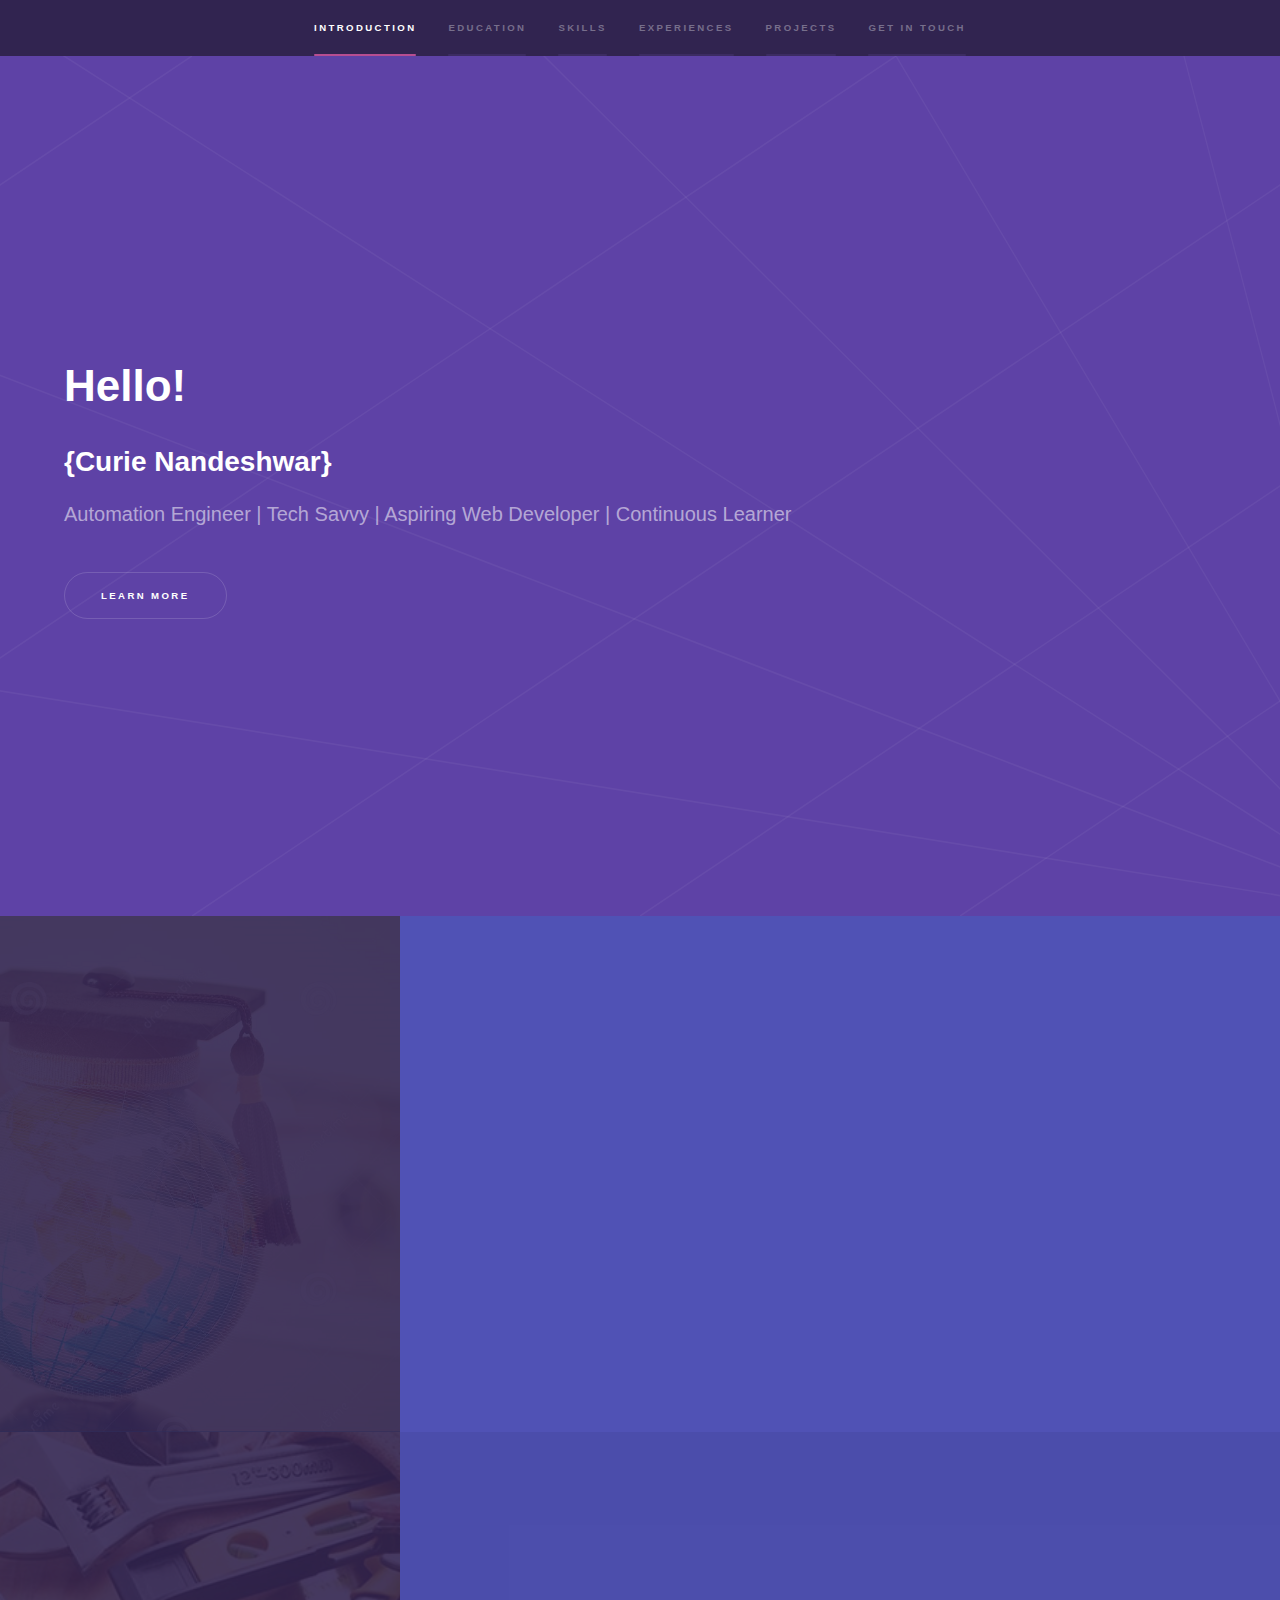
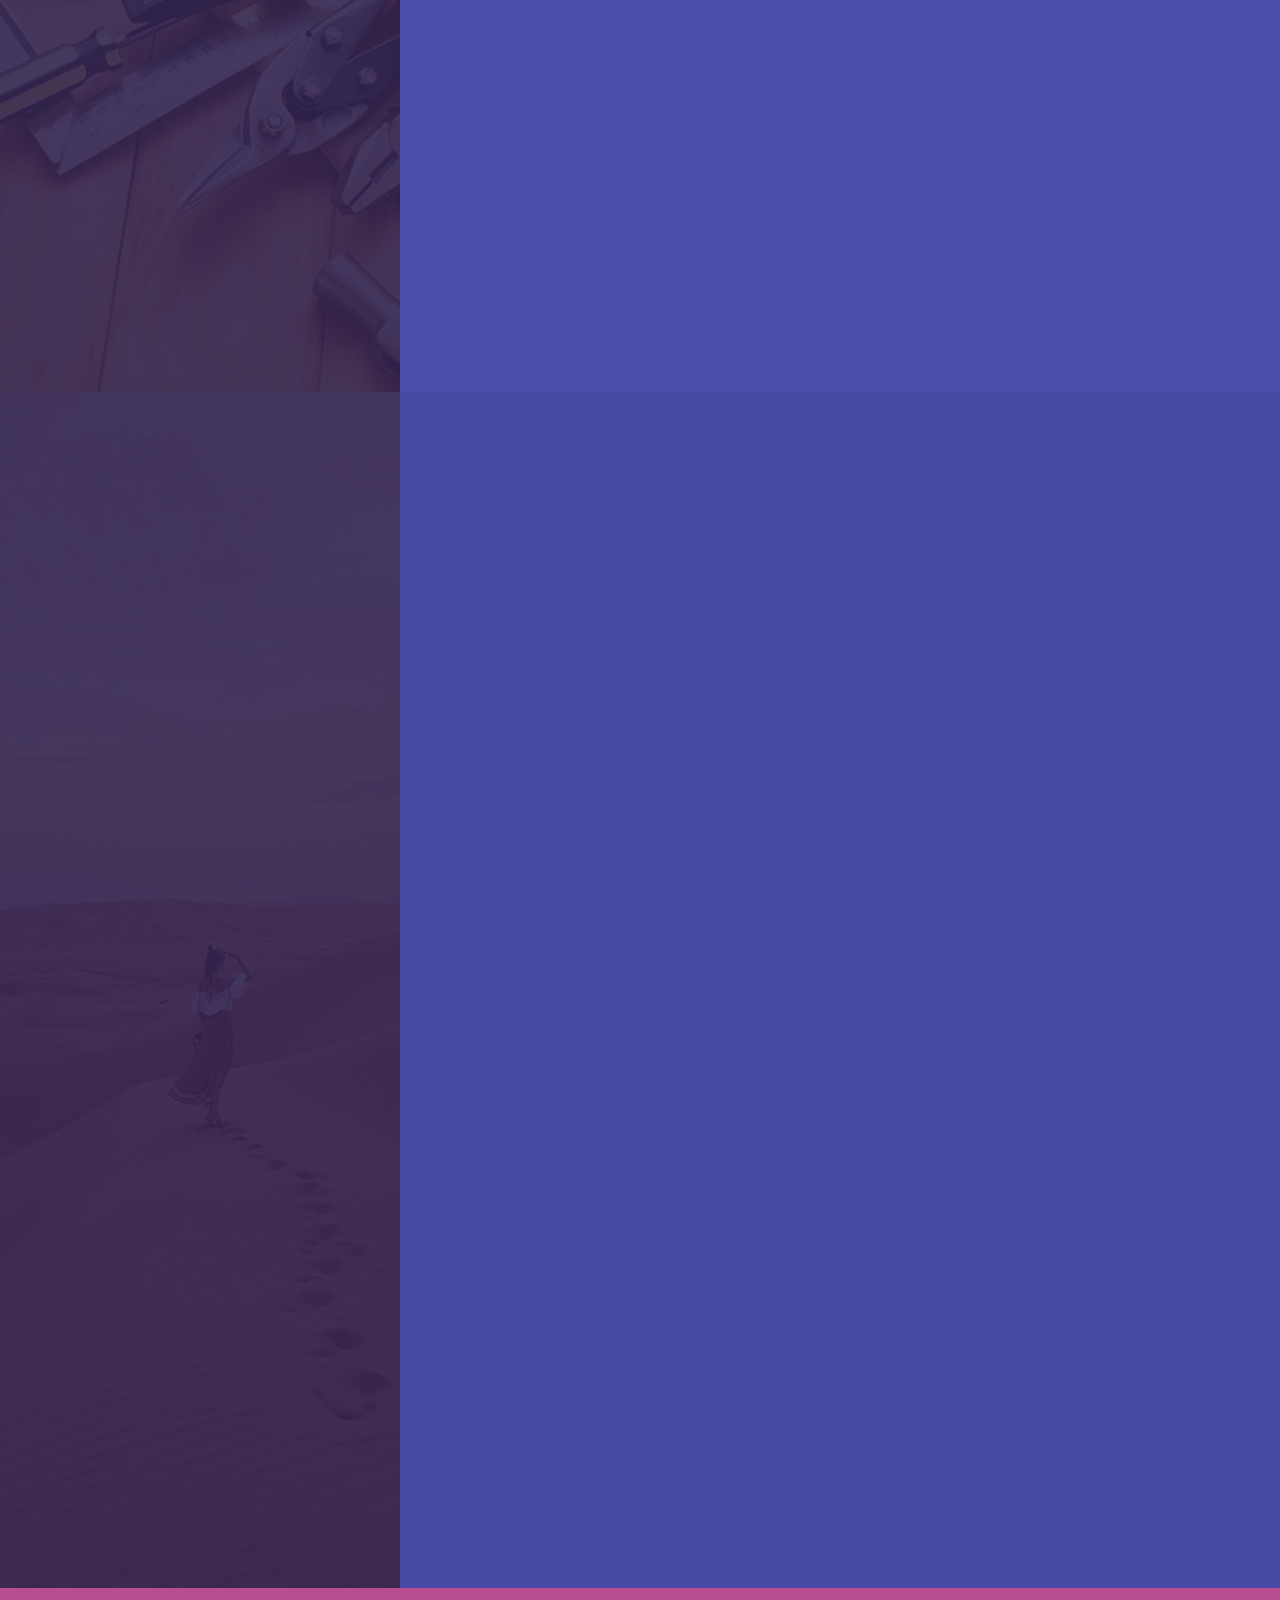
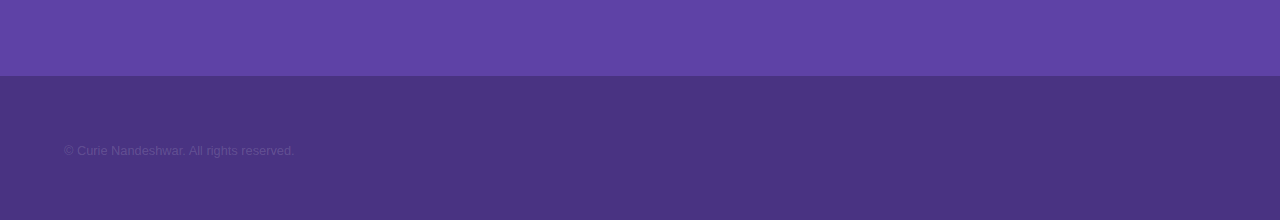
<file: index.html>
<!DOCTYPE HTML>
<!--
	Hyperspace by HTML5 UP
	html5up.net | @ajlkn
	Free for personal and commercial use under the CCA 3.0 license (html5up.net/license)
-->
<html>
	<head>
		<title>Curie Nandeshwar</title>
		<meta charset="utf-8" />
		<meta name="viewport" content="width=device-width, initial-scale=1, user-scalable=no" />
		<link rel="stylesheet" href="assets/css/main.css" />
		<noscript><link rel="stylesheet" href="assets/css/noscript.css" /></noscript>
	</head>
	<body class="is-preload">

		<!-- Sidebar -->
			<section id="sidebar">
				<div class="inner">
					<nav>
						<ul>
							<li><a href="#intro">Introduction</a></li>
							<li><a href="#one">Education</a></li>
							<li><a href="#two">Skills</a></li>
							<li><a href="#three">Experiences</a></li>
							<li><a href="#four">Projects</a></li>
							<li><a href="#five">Get in touch</a></li>
						</ul>
					</nav>
				</div>
			</section>

		<!-- Wrapper -->
			<div id="wrapper">

				<!-- Intro -->
					<section id="intro" class="wrapper style1 fullscreen fade-up">
						<div class="inner">
							<h1>Hello!</h1>
							<h2>{Curie Nandeshwar}</h2>
							<p>Automation Engineer | Tech Savvy | Aspiring Web Developer | Continuous Learner  
								<br/>
							</p>
							<ul class="actions">
								<li><a href="#one" class="button scrolly">Learn more</a></li>
							</ul>
						</div>
					</section>

				<!-- One -->
					<section id="one" class="wrapper style2 spotlights">
						<section>
							<a href="#" class="image"><img src="images/edu2.png" alt="" data-position="center center" /></a>
							<div class="content">
								<div class="inner">
									<h2>Education</h2>
									<p> <strong>Bachelors</strong> &emsp; <br/> Concentration: Computer Engineering &emsp; GPA: 3.5/4.0  <br/> University: Nagpur University,Nagpur, Maharashtra, India <br/>August 2006 - May 2010
										<br/><br/> <strong>Masters</strong> &emsp; <br/>Concentration: Management Information Systems &emsp; GPA: 3.6/4.0
										<br/> University: Illinois Institute of Technology, Chicago, Illinois, U.S.A.
										<br/>August 2018 - May 2020
									</p>
									<ul class="actions">
										<li><a href="generic.html" class="button">Learn more</a></li>
									</ul>
								</div>
							</div>
						</section>
						<section id="two">
							<a href="#" class="image"><img src="images/skill1.jpg" alt="" data-position="top center" /></a>
							<div class="content">
								<div class="inner">
									<h2>Abilities</h2>
									<table>
										<tr>
											<td><strong>Programming Languages</strong></td>
											<td>Core JAVA, HTML, SQL, Python(basic), Javascript , React</td>		
										</tr>
										<tr>
											<td><strong>Tools</strong></td>
											<td>Eclipse, JMeter, JIRA, Visual studio Code, Jenkins, Atlassian Confluence, R Studio</td>				
										</tr>
										<tr>
											<td><strong>Frameworks and Services</strong></td>
											<td>Selenium WebDriver, Maven, TestNG, AWS</td>				
										</tr>
										<tr>
											<td><strong>Others</strong></td>
											<td>Agile/Scrum, Git, JSON, MS Office </td>				
										</tr>
									</table>
									<ul class="actions">
										<li><a href="https://www.linkedin.com/in/curienandeshwar/" class="button">Learn more</a></li>
									</ul>
								</div>
							</div>
						</section>
						<section id="three">
							<a href="#" class="image"><img src="images/exp.jpg" alt="" data-position="25% 25%" /></a>
							<div class="content">
								<div class="inner">
									<h2>Experiences</h2>
									<p><strong>MediaOcean Pvt Ltd</strong><br/>
										<span> March 2015 - August 2018	</span><br/>
										<span> Senior Quality Analyst-I</span><br/>
										<span> &emsp;- MediaOcean is an advertising service and software product development company with its headquarters in New York, USA. I worked here on a product named 'Prisma'. My everyday looked like checking everyday jenkins build, look for open high priority task on JIRA, delegating tasks to the team members, automating the test scripts , gathering the business requirements and discussing them with the product managers, writing and executing JMeter scripts and attending scrum meetings to discuss the work done, work pending and impediments occurred. </span>
									</p></br>
									<p><strong>GlobalLogic</strong><br/>
										<span> November 2012- January 2015	</span><br/>
										<span> Senior Test Engineer</span><br/>
										<span> &emsp;- GlobalLogic is a Digital Product Engineering Services company that is headquartered in San Jose, California. I was part of a project for Verizon named 'Verizon FiOS'. My days spent in office included attending Scrum, participate in pointing and estimating the user stories, writing test cases for the stories assigned, logging defects and verifying the backlog defects and perform smoke/sanity/functional/non-functional/regression testing. </span>
									</p></br>
									<p><strong>Electronic Arts</strong><br/>
										<span> May 2010- October 2012</span><br/>
										<span> Quality Analyst</span><br/>
										<span> &emsp;- Electronic Arts Inc. is a global leader in digital interactive entertainment. EA develops and delivers games, content and online services for Internet-connected consoles, mobile devices and personal computers. I got the opportunity to join EA as a fresher through campus placement amongst lakhs of other student. Working on mobile and tablets on different platforms like android /IOS was an altogether different gaming experience apart from just playing the games. It taught me to be observant and a fine user of any product. Functional, smoke, monkey, exploratory and ad-hoc testing were mostly used while verifying the quality of the games. </span>
									</p></br>
									<ul class="actions">
										<li><a href="generic.html" class="button">Learn more</a></li>
									</ul>
								</div>
							</div>
						</section>
					</section>

				<!-- Three -->
					<section id="four" class="wrapper style3 fade-up">
						<div class="inner">
							<h2>What I have done so far</h2>
							<p>Apart from the professional experience, below are the interesting projects which I have worked upon. Click 'Learn more' for directing to the github code repository.</p>
							<div class="features">
								<section>
									<span class="icon solid major fa-code"></span>
									<h3>Insurance Management System</h3>
									<p>This is a desktop based application where the server-side scripting was built in Java, client-side was using JavaFX and database was connected using JDBC connection. This application basically have three users: admin , branch manager and the end user. Each of the role has its own priviledges and can add, edit or apply for any insurance. </p>
								</section>
								<section>
									<span class="icon solid major fa-lock"></span>
									<h3>Dog Gallery</h3>
									<p>This is a website built using React library, Bootstrap, Javascript. The objective is to build a small React application with components using JSX. You will also be retrieving your data from a public API. It is a small image gallery of dog images built using the dog api.</p>
								</section>
								<section>
									<span class="icon solid major fa-cog"></span>
									<h3>Image Processing System</h3>
									<p> This is web-based application basically developed using Linux environment and built using Amazon web services such as Amazon EC2, Amazon DynamoDB, Amazon SQS, Amazon SNS. It processes the image into a thumbnail and display all the raw and processed imaged in the form of a gallery on the php web page. The user gets notified through an SMS post a valid entry in S3 bucket and will be able to download the image in his mobile through the link present in the SMS.</p>
								</section>
								<section>
									<span class="icon solid major fa-desktop"></span>
									<h3>Advertising Agency</h3>
									<p>A web-based application built in Visual Basic and MS Access database used to obtain results of the analytics performed on the data collected from the clients through different charts and using different SQL functions. This web site was built in asp.net and displays the basic functionality of SQL aggregrate functions.</p>
								</section>
								<!--<section>
									<span class="icon solid major fa-link"></span>
									<h3>Urna quis bibendum</h3>
									<p>Phasellus convallis elit id ullam corper amet et pulvinar. Duis aliquam turpis mauris, sed ultricies erat dapibus.</p>
								</section>
								<section>
									<span class="icon major fa-gem"></span>
									<h3>Aliquam urna dapibus</h3>
									<p>Phasellus convallis elit id ullam corper amet et pulvinar. Duis aliquam turpis mauris, sed ultricies erat dapibus.</p>
								</section>-->
							</div>
							<ul class="actions">
								<li><a href="https://github.com/curienandeshwar1" class="button">Learn more</a></li>
							</ul>
						</div>
					</section>

				<!-- Four -->
					<section id="five" class="wrapper style1 fade-up">
						<div class="inner">
							<h2>Get in touch</h2>
							<p>Want to get in touch? I would love to hear from you. Here's how you can reach me...</p>
							<div class="split style1">
								<section>
									<form method="post" action="contact.php">
										<div class="fields">
											<div class="field half">
												<label for="name">Name</label>
												<input type="text" name="name" id="name" />
											</div>
											<div class="field half">
												<label for="email">Email</label>
												<input type="text" name="email" id="email" />
											</div>
											<div class="field">
												<label for="message">Message</label>
												<textarea name="message" id="message" rows="5"></textarea>
											</div>
										</div>
										<ul class="actions">
											<li><a href="" class="button submit" >Send Message</a></li>
										</ul>
									</form>
								</section>
								<section>
									<ul class="contact">
										<li>
											<h3>Address</h3>
											<span>South King Drive<br />
											Chicago-60616, IL<br />
											USA</span>
										</li>
										<li>
											<h3>Email</h3>
											<a href="#">curie.ce08@gmail.com</a>
										</li>
										<li>
											<h3>Social</h3>
											<ul class="icons">
												<li><a href="https://github.com/curienandeshwar1" class="icon brands fa-github"><span class="label">GitHub</span></a></li>
												<li><a href="https://www.linkedin.com/in/curienandeshwar/" class="icon brands fa-linkedin-in"><span class="label">LinkedIn</span></a></li>
											</ul>
										</li>
									</ul>
								</section>
							</div>
						</div>
					</section>

			</div>

		<!-- Footer -->
			<footer id="footer" class="wrapper style1-alt">
				<div class="inner">
					<ul class="menu">
						<li>&copy; Curie Nandeshwar. All rights reserved.</li>
						<li></li>
					</ul>
				</div>
			</footer>

		<!-- Scripts -->
			<script src="assets/js/jquery.min.js"></script>
			<script src="assets/js/jquery.scrollex.min.js"></script>
			<script src="assets/js/jquery.scrolly.min.js"></script>
			<script src="assets/js/browser.min.js"></script>
			<script src="assets/js/breakpoints.min.js"></script>
			<script src="assets/js/util.js"></script>
			<script src="assets/js/main.js"></script>
			<script src="https://smtpjs.com/v3/smtp.js"></script>
			<script>
			 function sendEmail() {
				Email.send({
				SecureToken : "<your generated token>",
				To : 'recipient@example.com',
				From : "sender@example.com",
				Subject : "Test Email",
				Body : "<html><h2>Header</h2><strong>Bold text</strong><br></br><em>Italic</em></html>"
				}).then(
					message => alert("mail sent successfully")
				);
			 }
			</script>

	</body>
</html>
</file>
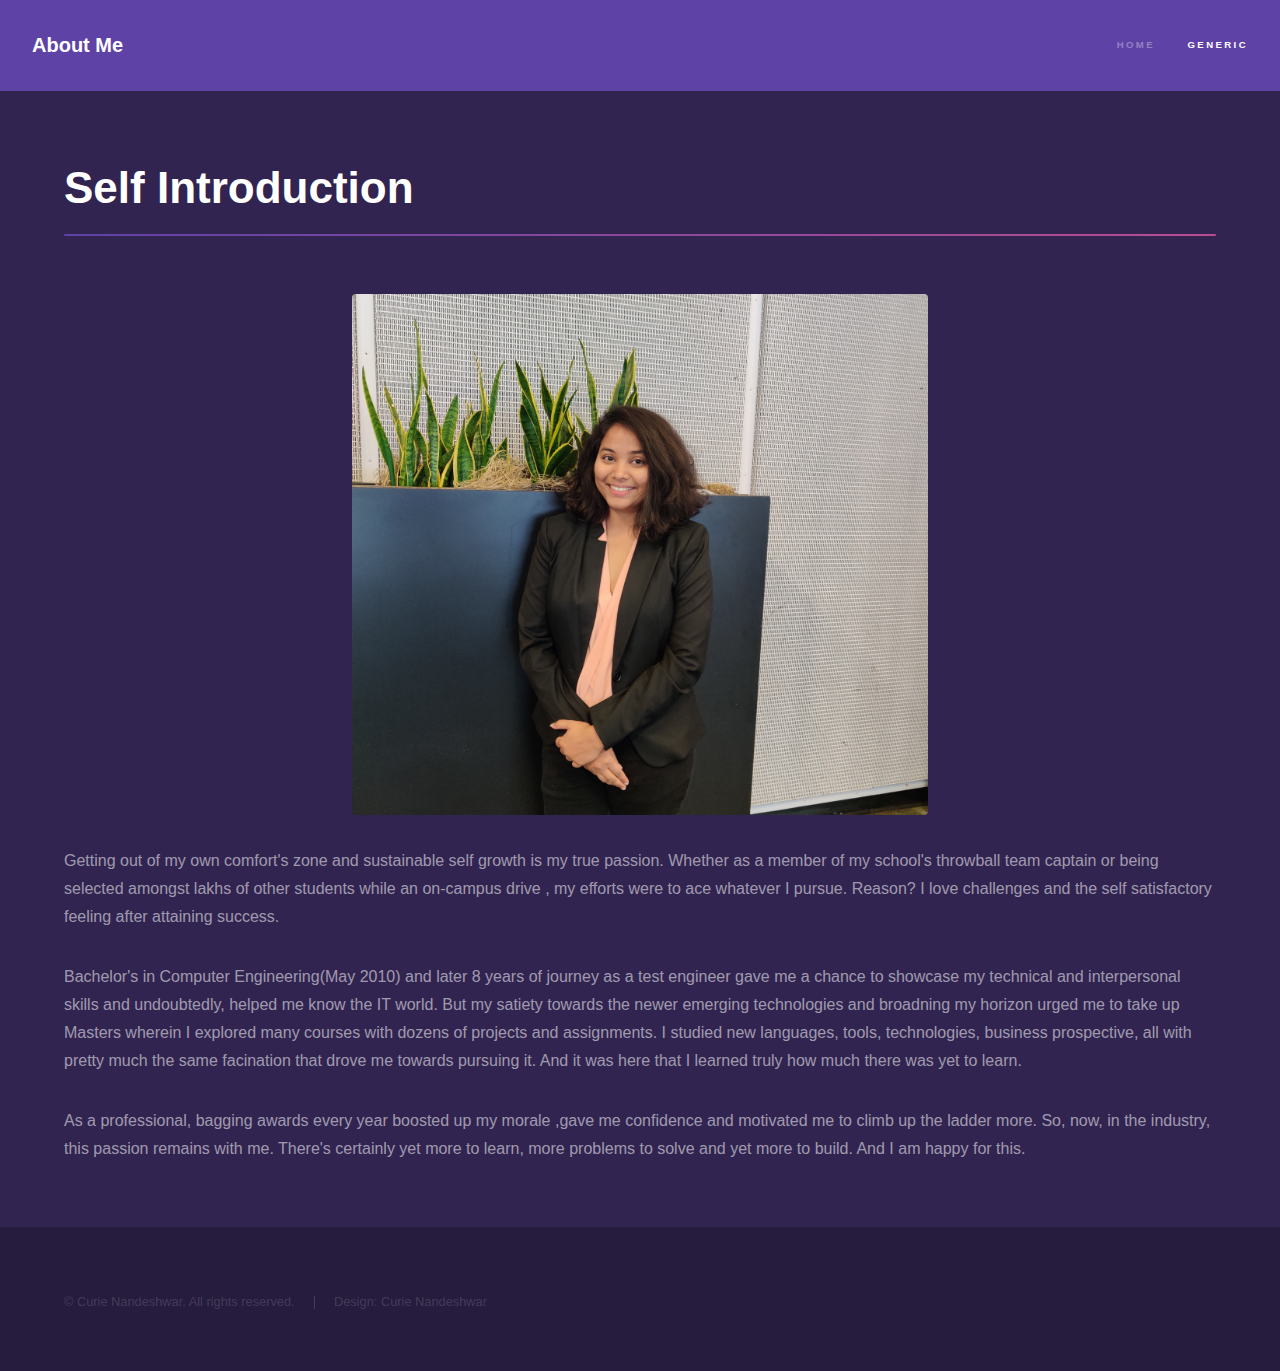
<file: generic.html>
<!DOCTYPE HTML>
<!--
	Hyperspace by HTML5 UP
	html5up.net | @ajlkn
	Free for personal and commercial use under the CCA 3.0 license (html5up.net/license)
-->
<html>
	<head>
		<title>Generic - Hyperspace by HTML5 UP</title>
		<meta charset="utf-8" />
		<meta name="viewport" content="width=device-width, initial-scale=1, user-scalable=no" />
		<link rel="stylesheet" href="assets/css/main.css" />
		<noscript><link rel="stylesheet" href="assets/css/noscript.css" /></noscript>
	</head>
	<body class="is-preload">

		<!-- Header -->
			<header id="header">
				<a href="index.html" class="title">About Me</a>
				<nav>
					<ul>
						<li><a href="index.html">Home</a></li>
						<li><a href="generic.html" class="active">Generic</a></li>
						<!--<li><a href="elements.html">Elements</a></li>-->
					</ul>
				</nav>
			</header>

		<!-- Wrapper -->
			<div id="wrapper">

				<!-- Main -->
					<section id="main" class="wrapper">
						<div class="inner">
							<h1 class="major">Self Introduction</h1>
							<span class="image fit"><img src="images/self1.jpg" alt="" /></span>
							<p>Getting out of my own comfort's zone and sustainable self growth is my true passion. Whether as a member of my school's throwball team captain or being selected amongst lakhs of other students while an on-campus drive , my efforts were to ace whatever I pursue. Reason? I love challenges and the self satisfactory feeling after attaining success.</p>
							<p>Bachelor's in Computer Engineering(May 2010) and later 8 years of journey as a test engineer gave me a chance to showcase my technical and interpersonal skills and undoubtedly, helped me know the IT world. But my satiety towards the newer emerging technologies and broadning my horizon urged me to take up Masters wherein I explored many courses with dozens of projects and assignments. I studied new languages, tools, technologies, business prospective, all with pretty much the same facination that drove me towards pursuing it. And it was here that I learned truly how much there was yet to learn.
							</p>
							<p>As a professional, bagging awards every year boosted up my morale ,gave me confidence and motivated me to climb up the ladder more. So, now, in the industry, this passion remains with me. There's certainly yet more to learn, more problems to solve and yet more to build. And I am happy for this.
							</p>
						</div>
					</section>

			</div>

		<!-- Footer -->
			<footer id="footer" class="wrapper alt">
				<div class="inner">
					<ul class="menu">
						<li>&copy; Curie Nandeshwar. All rights reserved.</li><li>Design: Curie Nandeshwar</li>
					</ul>
				</div>
			</footer>

		<!-- Scripts -->
			<script src="assets/js/jquery.min.js"></script>
			<script src="assets/js/jquery.scrollex.min.js"></script>
			<script src="assets/js/jquery.scrolly.min.js"></script>
			<script src="assets/js/browser.min.js"></script>
			<script src="assets/js/breakpoints.min.js"></script>
			<script src="assets/js/util.js"></script>
			<script src="assets/js/main.js"></script>

	</body>
</html>
</file>
<file: assets/css/noscript.css>
/*
	Hyperspace by HTML5 UP
	html5up.net | @ajlkn
	Free for personal and commercial use under the CCA 3.0 license (html5up.net/license)
*/

/* Spotlights */

	.spotlights > section > .image:before {
		opacity: 0 !important;
	}

	.spotlights > section > .content > .inner {
		-moz-transform: none !important;
		-webkit-transform: none !important;
		-ms-transform: none !important;
		transform: none !important;
		opacity: 1 !important;
	}

/* Wrapper */

	.wrapper > .inner {
		opacity: 1 !important;
		-moz-transform: none !important;
		-webkit-transform: none !important;
		-ms-transform: none !important;
		transform: none !important;
	}

/* Sidebar */

	#sidebar > .inner {
		opacity: 1 !important;
	}

	#sidebar nav > ul > li {
		-moz-transform: none !important;
		-webkit-transform: none !important;
		-ms-transform: none !important;
		transform: none !important;
		opacity: 1 !important;
	}
</file>
<file: assets/css/main.css>
@import url(fontawesome-all.min.css);

/*
	Hyperspace by HTML5 UP
	html5up.net | @ajlkn
	Free for personal and commercial use under the CCA 3.0 license (html5up.net/license)
*/

html, body, div, span, applet, object,
iframe, h1, h2, h3, h4, h5, h6, p, blockquote,
pre, a, abbr, acronym, address, big, cite,
code, del, dfn, em, img, ins, kbd, q, s, samp,
small, strike, strong, sub, sup, tt, var, b,
u, i, center, dl, dt, dd, ol, ul, li, fieldset,
form, label, legend, table, caption, tbody,
tfoot, thead, tr, th, td, article, aside,
canvas, details, embed, figure, figcaption,
footer, header, hgroup, menu, nav, output, ruby,
section, summary, time, mark, audio, video {
	margin: 0;
	padding: 0;
	border: 0;
	font-size: 100%;
	font: inherit;
	vertical-align: baseline;}

article, aside, details, figcaption, figure,
footer, header, hgroup, menu, nav, section {
	display: block;}

body {
	line-height: 1;
}

ol, ul {
	list-style: none;
}

blockquote, q {
	quotes: none;
}

	blockquote:before, blockquote:after, q:before, q:after {
		content: '';
		content: none;
	}

table {
	border-collapse: collapse;
	border-spacing: 0;
}

body {
	-webkit-text-size-adjust: none;
}

mark {
	background-color: transparent;
	color: inherit;
}

input::-moz-focus-inner {
	border: 0;
	padding: 0;
}

input, select, textarea {
	-moz-appearance: none;
	-webkit-appearance: none;
	-ms-appearance: none;
	appearance: none;
}

/* Basic */

	@-ms-viewport {
		width: device-width;
	}

	body {
		-ms-overflow-style: scrollbar;
	}

	@media screen and (max-width: 480px) {

		html, body {
			min-width: 320px;
		}

	}

	html {
		box-sizing: border-box;
	}

	*, *:before, *:after {
		box-sizing: inherit;
	}

	body {
		background: #312450;
	}

		body.is-preload *, body.is-preload *:before, body.is-preload *:after {
			-moz-animation: none !important;
			-webkit-animation: none !important;
			-ms-animation: none !important;
			animation: none !important;
			-moz-transition: none !important;
			-webkit-transition: none !important;
			-ms-transition: none !important;
			transition: none !important;
		}

/* Type */

	body, input, select, textarea {
		color: rgba(255, 255, 255, 0.55);
		font-family: Arial, Helvetica, sans-serif;
		font-size: 16.5pt;
		font-weight: normal;
		line-height: 1.75;
	}

		@media screen and (max-width: 1680px) {

			body, input, select, textarea {
				font-size: 13pt;
			}

		}

		@media screen and (max-width: 1280px) {

			body, input, select, textarea {
				font-size: 12pt;
			}

		}

		@media screen and (max-width: 360px) {

			body, input, select, textarea {
				font-size: 11pt;
			}

		}

	a {
		-moz-transition: color 0.2s ease, border-bottom-color 0.2s ease;
		-webkit-transition: color 0.2s ease, border-bottom-color 0.2s ease;
		-ms-transition: color 0.2s ease, border-bottom-color 0.2s ease;
		transition: color 0.2s ease, border-bottom-color 0.2s ease;
		border-bottom: dotted 1px rgba(255, 255, 255, 0.35);
		color: inherit;
		text-decoration: none;
	}

		a:hover {
			border-bottom-color: transparent;
			color: #ffffff;
		}

	strong, b {
		color: #ffffff;
		font-weight: bold;
	}

	em, i {
		font-style: italic;
	}

	p {
		margin: 0 0 2em 0;
	}

	h1, h2, h3, h4, h5, h6 {
		color: #ffffff;
		font-weight: bold;
		line-height: 1.5;
		margin: 0 0 0.5em 0;
	}

		h1 a, h2 a, h3 a, h4 a, h5 a, h6 a {
			color: inherit;
			text-decoration: none;
		}

	h1 {
		font-size: 2.75em;
	}

		h1.major {
			margin: 0 0 1.3em 0;
			position: relative;
			padding-bottom: 0.35em;
		}

			h1.major:after {
				background-image: -moz-linear-gradient(to right, #5e42a6, #b74e91);
				background-image: -webkit-linear-gradient(to right, #5e42a6, #b74e91);
				background-image: -ms-linear-gradient(to right, #5e42a6, #b74e91);
				background-image: linear-gradient(to right, #5e42a6, #b74e91);
				-moz-transition: max-width 0.2s ease;
				-webkit-transition: max-width 0.2s ease;
				-ms-transition: max-width 0.2s ease;
				transition: max-width 0.2s ease;
				border-radius: 0.2em;
				bottom: 0;
				content: '';
				height: 0.05em;
				position: absolute;
				right: 0;
				width: 100%;
			}

	h2 {
		font-size: 1.75em;
	}

	h3 {
		font-size: 1.1em;
	}

	h4 {
		font-size: 1em;
	}

	h5 {
		font-size: 0.8em;
	}

	h6 {
		font-size: 0.6em;
	}

	@media screen and (max-width: 736px) {

		h1 {
			font-size: 2em;
		}

		h2 {
			font-size: 1.25em;
		}

		h3 {
			font-size: 1em;
		}

		h4 {
			font-size: 0.8em;
		}

		h5 {
			font-size: 0.6em;
		}

		h6 {
			font-size: 0.6em;
		}

	}

	sub {
		font-size: 0.8em;
		position: relative;
		top: 0.5em;
	}

	sup {
		font-size: 0.8em;
		position: relative;
		top: -0.5em;
	}

	blockquote {
		border-left: solid 4px rgba(255, 255, 255, 0.15);
		font-style: italic;
		margin: 0 0 2em 0;
		padding: 0.5em 0 0.5em 2em;
	}

	code {
		background: rgba(255, 255, 255, 0.05);
		border-radius: 0.25em;
		border: solid 1px rgba(255, 255, 255, 0.15);
		font-family: "Courier New", monospace;
		font-size: 0.9em;
		margin: 0 0.25em;
		padding: 0.25em 0.65em;
	}

	pre {
		-webkit-overflow-scrolling: touch;
		font-family: "Courier New", monospace;
		font-size: 0.9em;
		margin: 0 0 2em 0;
	}

		pre code {
			display: block;
			line-height: 1.75em;
			padding: 1em 1.5em;
			overflow-x: auto;
		}

	hr {
		border: 0;
		border-bottom: solid 1px rgba(255, 255, 255, 0.15);
		margin: 2em 0;
	}

		hr.major {
			margin: 3em 0;
		}

	.align-left {
		text-align: left;
	}

	.align-center {
		text-align: center;
	}

	.align-right {
		text-align: right;
	}

/* Row */

	.row {
		display: flex;
		flex-wrap: wrap;
		box-sizing: border-box;
		align-items: stretch;
	}

		.row > * {
			box-sizing: border-box;
		}

		.row.gtr-uniform > * > :last-child {
			margin-bottom: 0;
		}

		.row.aln-left {
			justify-content: flex-start;
		}

		.row.aln-center {
			justify-content: center;
		}

		.row.aln-right {
			justify-content: flex-end;
		}

		.row.aln-top {
			align-items: flex-start;
		}

		.row.aln-middle {
			align-items: center;
		}

		.row.aln-bottom {
			align-items: flex-end;
		}

		.row > .imp {
			order: -1;
		}

		.row > .col-1 {
			width: 8.33333%;
		}

		.row > .off-1 {
			margin-left: 8.33333%;
		}

		.row > .col-2 {
			width: 16.66667%;
		}

		.row > .off-2 {
			margin-left: 16.66667%;
		}

		.row > .col-3 {
			width: 25%;
		}

		.row > .off-3 {
			margin-left: 25%;
		}

		.row > .col-4 {
			width: 33.33333%;
		}

		.row > .off-4 {
			margin-left: 33.33333%;
		}

		.row > .col-5 {
			width: 41.66667%;
		}

		.row > .off-5 {
			margin-left: 41.66667%;
		}

		.row > .col-6 {
			width: 50%;
		}

		.row > .off-6 {
			margin-left: 50%;
		}

		.row > .col-7 {
			width: 58.33333%;
		}

		.row > .off-7 {
			margin-left: 58.33333%;
		}

		.row > .col-8 {
			width: 66.66667%;
		}

		.row > .off-8 {
			margin-left: 66.66667%;
		}

		.row > .col-9 {
			width: 75%;
		}

		.row > .off-9 {
			margin-left: 75%;
		}

		.row > .col-10 {
			width: 83.33333%;
		}

		.row > .off-10 {
			margin-left: 83.33333%;
		}

		.row > .col-11 {
			width: 91.66667%;
		}

		.row > .off-11 {
			margin-left: 91.66667%;
		}

		.row > .col-12 {
			width: 100%;
		}

		.row > .off-12 {
			margin-left: 100%;
		}

		.row.gtr-0 {
			margin-top: 0;
			margin-left: 0em;
		}

			.row.gtr-0 > * {
				padding: 0 0 0 0em;
			}

			.row.gtr-0.gtr-uniform {
				margin-top: 0em;
			}

				.row.gtr-0.gtr-uniform > * {
					padding-top: 0em;
				}

		.row.gtr-25 {
			margin-top: 0;
			margin-left: -0.375em;
		}

			.row.gtr-25 > * {
				padding: 0 0 0 0.375em;
			}

			.row.gtr-25.gtr-uniform {
				margin-top: -0.375em;
			}

				.row.gtr-25.gtr-uniform > * {
					padding-top: 0.375em;
				}

		.row.gtr-50 {
			margin-top: 0;
			margin-left: -0.75em;
		}

			.row.gtr-50 > * {
				padding: 0 0 0 0.75em;
			}

			.row.gtr-50.gtr-uniform {
				margin-top: -0.75em;
			}

				.row.gtr-50.gtr-uniform > * {
					padding-top: 0.75em;
				}

		.row {
			margin-top: 0;
			margin-left: -1.5em;
		}

			.row > * {
				padding: 0 0 0 1.5em;
			}

			.row.gtr-uniform {
				margin-top: -1.5em;
			}

				.row.gtr-uniform > * {
					padding-top: 1.5em;
				}

		.row.gtr-150 {
			margin-top: 0;
			margin-left: -2.25em;
		}

			.row.gtr-150 > * {
				padding: 0 0 0 2.25em;
			}

			.row.gtr-150.gtr-uniform {
				margin-top: -2.25em;
			}

				.row.gtr-150.gtr-uniform > * {
					padding-top: 2.25em;
				}

		.row.gtr-200 {
			margin-top: 0;
			margin-left: -3em;
		}

			.row.gtr-200 > * {
				padding: 0 0 0 3em;
			}

			.row.gtr-200.gtr-uniform {
				margin-top: -3em;
			}

				.row.gtr-200.gtr-uniform > * {
					padding-top: 3em;
				}

		@media screen and (max-width: 1680px) {

			.row {
				display: flex;
				flex-wrap: wrap;
				box-sizing: border-box;
				align-items: stretch;
			}

				.row > * {
					box-sizing: border-box;
				}

				.row.gtr-uniform > * > :last-child {
					margin-bottom: 0;
				}

				.row.aln-left {
					justify-content: flex-start;
				}

				.row.aln-center {
					justify-content: center;
				}

				.row.aln-right {
					justify-content: flex-end;
				}

				.row.aln-top {
					align-items: flex-start;
				}

				.row.aln-middle {
					align-items: center;
				}

				.row.aln-bottom {
					align-items: flex-end;
				}

				.row > .imp-xlarge {
					order: -1;
				}

				.row > .col-1-xlarge {
					width: 8.33333%;
				}

				.row > .off-1-xlarge {
					margin-left: 8.33333%;
				}

				.row > .col-2-xlarge {
					width: 16.66667%;
				}

				.row > .off-2-xlarge {
					margin-left: 16.66667%;
				}

				.row > .col-3-xlarge {
					width: 25%;
				}

				.row > .off-3-xlarge {
					margin-left: 25%;
				}

				.row > .col-4-xlarge {
					width: 33.33333%;
				}

				.row > .off-4-xlarge {
					margin-left: 33.33333%;
				}

				.row > .col-5-xlarge {
					width: 41.66667%;
				}

				.row > .off-5-xlarge {
					margin-left: 41.66667%;
				}

				.row > .col-6-xlarge {
					width: 50%;
				}

				.row > .off-6-xlarge {
					margin-left: 50%;
				}

				.row > .col-7-xlarge {
					width: 58.33333%;
				}

				.row > .off-7-xlarge {
					margin-left: 58.33333%;
				}

				.row > .col-8-xlarge {
					width: 66.66667%;
				}

				.row > .off-8-xlarge {
					margin-left: 66.66667%;
				}

				.row > .col-9-xlarge {
					width: 75%;
				}

				.row > .off-9-xlarge {
					margin-left: 75%;
				}

				.row > .col-10-xlarge {
					width: 83.33333%;
				}

				.row > .off-10-xlarge {
					margin-left: 83.33333%;
				}

				.row > .col-11-xlarge {
					width: 91.66667%;
				}

				.row > .off-11-xlarge {
					margin-left: 91.66667%;
				}

				.row > .col-12-xlarge {
					width: 100%;
				}

				.row > .off-12-xlarge {
					margin-left: 100%;
				}

				.row.gtr-0 {
					margin-top: 0;
					margin-left: 0em;
				}

					.row.gtr-0 > * {
						padding: 0 0 0 0em;
					}

					.row.gtr-0.gtr-uniform {
						margin-top: 0em;
					}

						.row.gtr-0.gtr-uniform > * {
							padding-top: 0em;
						}

				.row.gtr-25 {
					margin-top: 0;
					margin-left: -0.375em;
				}

					.row.gtr-25 > * {
						padding: 0 0 0 0.375em;
					}

					.row.gtr-25.gtr-uniform {
						margin-top: -0.375em;
					}

						.row.gtr-25.gtr-uniform > * {
							padding-top: 0.375em;
						}

				.row.gtr-50 {
					margin-top: 0;
					margin-left: -0.75em;
				}

					.row.gtr-50 > * {
						padding: 0 0 0 0.75em;
					}

					.row.gtr-50.gtr-uniform {
						margin-top: -0.75em;
					}

						.row.gtr-50.gtr-uniform > * {
							padding-top: 0.75em;
						}

				.row {
					margin-top: 0;
					margin-left: -1.5em;
				}

					.row > * {
						padding: 0 0 0 1.5em;
					}

					.row.gtr-uniform {
						margin-top: -1.5em;
					}

						.row.gtr-uniform > * {
							padding-top: 1.5em;
						}

				.row.gtr-150 {
					margin-top: 0;
					margin-left: -2.25em;
				}

					.row.gtr-150 > * {
						padding: 0 0 0 2.25em;
					}

					.row.gtr-150.gtr-uniform {
						margin-top: -2.25em;
					}

						.row.gtr-150.gtr-uniform > * {
							padding-top: 2.25em;
						}

				.row.gtr-200 {
					margin-top: 0;
					margin-left: -3em;
				}

					.row.gtr-200 > * {
						padding: 0 0 0 3em;
					}

					.row.gtr-200.gtr-uniform {
						margin-top: -3em;
					}

						.row.gtr-200.gtr-uniform > * {
							padding-top: 3em;
						}

		}

		@media screen and (max-width: 1280px) {

			.row {
				display: flex;
				flex-wrap: wrap;
				box-sizing: border-box;
				align-items: stretch;
			}

				.row > * {
					box-sizing: border-box;
				}

				.row.gtr-uniform > * > :last-child {
					margin-bottom: 0;
				}

				.row.aln-left {
					justify-content: flex-start;
				}

				.row.aln-center {
					justify-content: center;
				}

				.row.aln-right {
					justify-content: flex-end;
				}

				.row.aln-top {
					align-items: flex-start;
				}

				.row.aln-middle {
					align-items: center;
				}

				.row.aln-bottom {
					align-items: flex-end;
				}

				.row > .imp-large {
					order: -1;
				}

				.row > .col-1-large {
					width: 8.33333%;
				}

				.row > .off-1-large {
					margin-left: 8.33333%;
				}

				.row > .col-2-large {
					width: 16.66667%;
				}

				.row > .off-2-large {
					margin-left: 16.66667%;
				}

				.row > .col-3-large {
					width: 25%;
				}

				.row > .off-3-large {
					margin-left: 25%;
				}

				.row > .col-4-large {
					width: 33.33333%;
				}

				.row > .off-4-large {
					margin-left: 33.33333%;
				}

				.row > .col-5-large {
					width: 41.66667%;
				}

				.row > .off-5-large {
					margin-left: 41.66667%;
				}

				.row > .col-6-large {
					width: 50%;
				}

				.row > .off-6-large {
					margin-left: 50%;
				}

				.row > .col-7-large {
					width: 58.33333%;
				}

				.row > .off-7-large {
					margin-left: 58.33333%;
				}

				.row > .col-8-large {
					width: 66.66667%;
				}

				.row > .off-8-large {
					margin-left: 66.66667%;
				}

				.row > .col-9-large {
					width: 75%;
				}

				.row > .off-9-large {
					margin-left: 75%;
				}

				.row > .col-10-large {
					width: 83.33333%;
				}

				.row > .off-10-large {
					margin-left: 83.33333%;
				}

				.row > .col-11-large {
					width: 91.66667%;
				}

				.row > .off-11-large {
					margin-left: 91.66667%;
				}

				.row > .col-12-large {
					width: 100%;
				}

				.row > .off-12-large {
					margin-left: 100%;
				}

				.row.gtr-0 {
					margin-top: 0;
					margin-left: 0em;
				}

					.row.gtr-0 > * {
						padding: 0 0 0 0em;
					}

					.row.gtr-0.gtr-uniform {
						margin-top: 0em;
					}

						.row.gtr-0.gtr-uniform > * {
							padding-top: 0em;
						}

				.row.gtr-25 {
					margin-top: 0;
					margin-left: -0.375em;
				}

					.row.gtr-25 > * {
						padding: 0 0 0 0.375em;
					}

					.row.gtr-25.gtr-uniform {
						margin-top: -0.375em;
					}

						.row.gtr-25.gtr-uniform > * {
							padding-top: 0.375em;
						}

				.row.gtr-50 {
					margin-top: 0;
					margin-left: -0.75em;
				}

					.row.gtr-50 > * {
						padding: 0 0 0 0.75em;
					}

					.row.gtr-50.gtr-uniform {
						margin-top: -0.75em;
					}

						.row.gtr-50.gtr-uniform > * {
							padding-top: 0.75em;
						}

				.row {
					margin-top: 0;
					margin-left: -1.5em;
				}

					.row > * {
						padding: 0 0 0 1.5em;
					}

					.row.gtr-uniform {
						margin-top: -1.5em;
					}

						.row.gtr-uniform > * {
							padding-top: 1.5em;
						}

				.row.gtr-150 {
					margin-top: 0;
					margin-left: -2.25em;
				}

					.row.gtr-150 > * {
						padding: 0 0 0 2.25em;
					}

					.row.gtr-150.gtr-uniform {
						margin-top: -2.25em;
					}

						.row.gtr-150.gtr-uniform > * {
							padding-top: 2.25em;
						}

				.row.gtr-200 {
					margin-top: 0;
					margin-left: -3em;
				}

					.row.gtr-200 > * {
						padding: 0 0 0 3em;
					}

					.row.gtr-200.gtr-uniform {
						margin-top: -3em;
					}

						.row.gtr-200.gtr-uniform > * {
							padding-top: 3em;
						}

		}

		@media screen and (max-width: 980px) {

			.row {
				display: flex;
				flex-wrap: wrap;
				box-sizing: border-box;
				align-items: stretch;
			}

				.row > * {
					box-sizing: border-box;
				}

				.row.gtr-uniform > * > :last-child {
					margin-bottom: 0;
				}

				.row.aln-left {
					justify-content: flex-start;
				}

				.row.aln-center {
					justify-content: center;
				}

				.row.aln-right {
					justify-content: flex-end;
				}

				.row.aln-top {
					align-items: flex-start;
				}

				.row.aln-middle {
					align-items: center;
				}

				.row.aln-bottom {
					align-items: flex-end;
				}

				.row > .imp-medium {
					order: -1;
				}

				.row > .col-1-medium {
					width: 8.33333%;
				}

				.row > .off-1-medium {
					margin-left: 8.33333%;
				}

				.row > .col-2-medium {
					width: 16.66667%;
				}

				.row > .off-2-medium {
					margin-left: 16.66667%;
				}

				.row > .col-3-medium {
					width: 25%;
				}

				.row > .off-3-medium {
					margin-left: 25%;
				}

				.row > .col-4-medium {
					width: 33.33333%;
				}

				.row > .off-4-medium {
					margin-left: 33.33333%;
				}

				.row > .col-5-medium {
					width: 41.66667%;
				}

				.row > .off-5-medium {
					margin-left: 41.66667%;
				}

				.row > .col-6-medium {
					width: 50%;
				}

				.row > .off-6-medium {
					margin-left: 50%;
				}

				.row > .col-7-medium {
					width: 58.33333%;
				}

				.row > .off-7-medium {
					margin-left: 58.33333%;
				}

				.row > .col-8-medium {
					width: 66.66667%;
				}

				.row > .off-8-medium {
					margin-left: 66.66667%;
				}

				.row > .col-9-medium {
					width: 75%;
				}

				.row > .off-9-medium {
					margin-left: 75%;
				}

				.row > .col-10-medium {
					width: 83.33333%;
				}

				.row > .off-10-medium {
					margin-left: 83.33333%;
				}

				.row > .col-11-medium {
					width: 91.66667%;
				}

				.row > .off-11-medium {
					margin-left: 91.66667%;
				}

				.row > .col-12-medium {
					width: 100%;
				}

				.row > .off-12-medium {
					margin-left: 100%;
				}

				.row.gtr-0 {
					margin-top: 0;
					margin-left: 0em;
				}

					.row.gtr-0 > * {
						padding: 0 0 0 0em;
					}

					.row.gtr-0.gtr-uniform {
						margin-top: 0em;
					}

						.row.gtr-0.gtr-uniform > * {
							padding-top: 0em;
						}

				.row.gtr-25 {
					margin-top: 0;
					margin-left: -0.375em;
				}

					.row.gtr-25 > * {
						padding: 0 0 0 0.375em;
					}

					.row.gtr-25.gtr-uniform {
						margin-top: -0.375em;
					}

						.row.gtr-25.gtr-uniform > * {
							padding-top: 0.375em;
						}

				.row.gtr-50 {
					margin-top: 0;
					margin-left: -0.75em;
				}

					.row.gtr-50 > * {
						padding: 0 0 0 0.75em;
					}

					.row.gtr-50.gtr-uniform {
						margin-top: -0.75em;
					}

						.row.gtr-50.gtr-uniform > * {
							padding-top: 0.75em;
						}

				.row {
					margin-top: 0;
					margin-left: -1.5em;
				}

					.row > * {
						padding: 0 0 0 1.5em;
					}

					.row.gtr-uniform {
						margin-top: -1.5em;
					}

						.row.gtr-uniform > * {
							padding-top: 1.5em;
						}

				.row.gtr-150 {
					margin-top: 0;
					margin-left: -2.25em;
				}

					.row.gtr-150 > * {
						padding: 0 0 0 2.25em;
					}

					.row.gtr-150.gtr-uniform {
						margin-top: -2.25em;
					}

						.row.gtr-150.gtr-uniform > * {
							padding-top: 2.25em;
						}

				.row.gtr-200 {
					margin-top: 0;
					margin-left: -3em;
				}

					.row.gtr-200 > * {
						padding: 0 0 0 3em;
					}

					.row.gtr-200.gtr-uniform {
						margin-top: -3em;
					}

						.row.gtr-200.gtr-uniform > * {
							padding-top: 3em;
						}

		}

		@media screen and (max-width: 736px) {

			.row {
				display: flex;
				flex-wrap: wrap;
				box-sizing: border-box;
				align-items: stretch;
			}

				.row > * {
					box-sizing: border-box;
				}

				.row.gtr-uniform > * > :last-child {
					margin-bottom: 0;
				}

				.row.aln-left {
					justify-content: flex-start;
				}

				.row.aln-center {
					justify-content: center;
				}

				.row.aln-right {
					justify-content: flex-end;
				}

				.row.aln-top {
					align-items: flex-start;
				}

				.row.aln-middle {
					align-items: center;
				}

				.row.aln-bottom {
					align-items: flex-end;
				}

				.row > .imp-small {
					order: -1;
				}

				.row > .col-1-small {
					width: 8.33333%;
				}

				.row > .off-1-small {
					margin-left: 8.33333%;
				}

				.row > .col-2-small {
					width: 16.66667%;
				}

				.row > .off-2-small {
					margin-left: 16.66667%;
				}

				.row > .col-3-small {
					width: 25%;
				}

				.row > .off-3-small {
					margin-left: 25%;
				}

				.row > .col-4-small {
					width: 33.33333%;
				}

				.row > .off-4-small {
					margin-left: 33.33333%;
				}

				.row > .col-5-small {
					width: 41.66667%;
				}

				.row > .off-5-small {
					margin-left: 41.66667%;
				}

				.row > .col-6-small {
					width: 50%;
				}

				.row > .off-6-small {
					margin-left: 50%;
				}

				.row > .col-7-small {
					width: 58.33333%;
				}

				.row > .off-7-small {
					margin-left: 58.33333%;
				}

				.row > .col-8-small {
					width: 66.66667%;
				}

				.row > .off-8-small {
					margin-left: 66.66667%;
				}

				.row > .col-9-small {
					width: 75%;
				}

				.row > .off-9-small {
					margin-left: 75%;
				}

				.row > .col-10-small {
					width: 83.33333%;
				}

				.row > .off-10-small {
					margin-left: 83.33333%;
				}

				.row > .col-11-small {
					width: 91.66667%;
				}

				.row > .off-11-small {
					margin-left: 91.66667%;
				}

				.row > .col-12-small {
					width: 100%;
				}

				.row > .off-12-small {
					margin-left: 100%;
				}

				.row.gtr-0 {
					margin-top: 0;
					margin-left: 0em;
				}

					.row.gtr-0 > * {
						padding: 0 0 0 0em;
					}

					.row.gtr-0.gtr-uniform {
						margin-top: 0em;
					}

						.row.gtr-0.gtr-uniform > * {
							padding-top: 0em;
						}

				.row.gtr-25 {
					margin-top: 0;
					margin-left: -0.375em;
				}

					.row.gtr-25 > * {
						padding: 0 0 0 0.375em;
					}

					.row.gtr-25.gtr-uniform {
						margin-top: -0.375em;
					}

						.row.gtr-25.gtr-uniform > * {
							padding-top: 0.375em;
						}

				.row.gtr-50 {
					margin-top: 0;
					margin-left: -0.75em;
				}

					.row.gtr-50 > * {
						padding: 0 0 0 0.75em;
					}

					.row.gtr-50.gtr-uniform {
						margin-top: -0.75em;
					}

						.row.gtr-50.gtr-uniform > * {
							padding-top: 0.75em;
						}

				.row {
					margin-top: 0;
					margin-left: -1.5em;
				}

					.row > * {
						padding: 0 0 0 1.5em;
					}

					.row.gtr-uniform {
						margin-top: -1.5em;
					}

						.row.gtr-uniform > * {
							padding-top: 1.5em;
						}

				.row.gtr-150 {
					margin-top: 0;
					margin-left: -2.25em;
				}

					.row.gtr-150 > * {
						padding: 0 0 0 2.25em;
					}

					.row.gtr-150.gtr-uniform {
						margin-top: -2.25em;
					}

						.row.gtr-150.gtr-uniform > * {
							padding-top: 2.25em;
						}

				.row.gtr-200 {
					margin-top: 0;
					margin-left: -3em;
				}

					.row.gtr-200 > * {
						padding: 0 0 0 3em;
					}

					.row.gtr-200.gtr-uniform {
						margin-top: -3em;
					}

						.row.gtr-200.gtr-uniform > * {
							padding-top: 3em;
						}

		}

		@media screen and (max-width: 480px) {

			.row {
				display: flex;
				flex-wrap: wrap;
				box-sizing: border-box;
				align-items: stretch;
			}

				.row > * {
					box-sizing: border-box;
				}

				.row.gtr-uniform > * > :last-child {
					margin-bottom: 0;
				}

				.row.aln-left {
					justify-content: flex-start;
				}

				.row.aln-center {
					justify-content: center;
				}

				.row.aln-right {
					justify-content: flex-end;
				}

				.row.aln-top {
					align-items: flex-start;
				}

				.row.aln-middle {
					align-items: center;
				}

				.row.aln-bottom {
					align-items: flex-end;
				}

				.row > .imp-xsmall {
					order: -1;
				}

				.row > .col-1-xsmall {
					width: 8.33333%;
				}

				.row > .off-1-xsmall {
					margin-left: 8.33333%;
				}

				.row > .col-2-xsmall {
					width: 16.66667%;
				}

				.row > .off-2-xsmall {
					margin-left: 16.66667%;
				}

				.row > .col-3-xsmall {
					width: 25%;
				}

				.row > .off-3-xsmall {
					margin-left: 25%;
				}

				.row > .col-4-xsmall {
					width: 33.33333%;
				}

				.row > .off-4-xsmall {
					margin-left: 33.33333%;
				}

				.row > .col-5-xsmall {
					width: 41.66667%;
				}

				.row > .off-5-xsmall {
					margin-left: 41.66667%;
				}

				.row > .col-6-xsmall {
					width: 50%;
				}

				.row > .off-6-xsmall {
					margin-left: 50%;
				}

				.row > .col-7-xsmall {
					width: 58.33333%;
				}

				.row > .off-7-xsmall {
					margin-left: 58.33333%;
				}

				.row > .col-8-xsmall {
					width: 66.66667%;
				}

				.row > .off-8-xsmall {
					margin-left: 66.66667%;
				}

				.row > .col-9-xsmall {
					width: 75%;
				}

				.row > .off-9-xsmall {
					margin-left: 75%;
				}

				.row > .col-10-xsmall {
					width: 83.33333%;
				}

				.row > .off-10-xsmall {
					margin-left: 83.33333%;
				}

				.row > .col-11-xsmall {
					width: 91.66667%;
				}

				.row > .off-11-xsmall {
					margin-left: 91.66667%;
				}

				.row > .col-12-xsmall {
					width: 100%;
				}

				.row > .off-12-xsmall {
					margin-left: 100%;
				}

				.row.gtr-0 {
					margin-top: 0;
					margin-left: 0em;
				}

					.row.gtr-0 > * {
						padding: 0 0 0 0em;
					}

					.row.gtr-0.gtr-uniform {
						margin-top: 0em;
					}

						.row.gtr-0.gtr-uniform > * {
							padding-top: 0em;
						}

				.row.gtr-25 {
					margin-top: 0;
					margin-left: -0.375em;
				}

					.row.gtr-25 > * {
						padding: 0 0 0 0.375em;
					}

					.row.gtr-25.gtr-uniform {
						margin-top: -0.375em;
					}

						.row.gtr-25.gtr-uniform > * {
							padding-top: 0.375em;
						}

				.row.gtr-50 {
					margin-top: 0;
					margin-left: -0.75em;
				}

					.row.gtr-50 > * {
						padding: 0 0 0 0.75em;
					}

					.row.gtr-50.gtr-uniform {
						margin-top: -0.75em;
					}

						.row.gtr-50.gtr-uniform > * {
							padding-top: 0.75em;
						}

				.row {
					margin-top: 0;
					margin-left: -1.5em;
				}

					.row > * {
						padding: 0 0 0 1.5em;
					}

					.row.gtr-uniform {
						margin-top: -1.5em;
					}

						.row.gtr-uniform > * {
							padding-top: 1.5em;
						}

				.row.gtr-150 {
					margin-top: 0;
					margin-left: -2.25em;
				}

					.row.gtr-150 > * {
						padding: 0 0 0 2.25em;
					}

					.row.gtr-150.gtr-uniform {
						margin-top: -2.25em;
					}

						.row.gtr-150.gtr-uniform > * {
							padding-top: 2.25em;
						}

				.row.gtr-200 {
					margin-top: 0;
					margin-left: -3em;
				}

					.row.gtr-200 > * {
						padding: 0 0 0 3em;
					}

					.row.gtr-200.gtr-uniform {
						margin-top: -3em;
					}

						.row.gtr-200.gtr-uniform > * {
							padding-top: 3em;
						}

		}

/* Box */

	.box {
		border-radius: 0.25em;
		border: solid 1px rgba(255, 255, 255, 0.15);
		margin-bottom: 2em;
		padding: 1.5em;
	}

		.box > :last-child,
		.box > :last-child > :last-child,
		.box > :last-child > :last-child > :last-child {
			margin-bottom: 0;
		}

		.box.alt {
			border: 0;
			border-radius: 0;
			padding: 0;
		}

/* Button */

	input[type="submit"],
	input[type="reset"],
	input[type="button"],
	button,
	.button {
		-moz-appearance: none;
		-webkit-appearance: none;
		-ms-appearance: none;
		appearance: none;
		-moz-transition: border-color 0.2s ease;
		-webkit-transition: border-color 0.2s ease;
		-ms-transition: border-color 0.2s ease;
		transition: border-color 0.2s ease;
		background-color: transparent;
		border: solid 1px !important;
		border-color: rgba(255, 255, 255, 0.15) !important;
		border-radius: 3em;
		color: #ffffff !important;
		cursor: pointer;
		display: inline-block;
		font-size: 0.6em;
		font-weight: bold;
		height: calc(4.75em + 2px);
		letter-spacing: 0.25em;
		line-height: 4.75em;
		outline: 0;
		padding: 0 3.75em;
		position: relative;
		text-align: center;
		text-decoration: none;
		text-transform: uppercase;
		white-space: nowrap;
	}

		input[type="submit"]:after,
		input[type="reset"]:after,
		input[type="button"]:after,
		button:after,
		.button:after {
			-moz-transform: scale(0.25);
			-webkit-transform: scale(0.25);
			-ms-transform: scale(0.25);
			transform: scale(0.25);
			pointer-events: none;
			-moz-transition: opacity 0.2s ease, -moz-transform 0.2s ease;
			-webkit-transition: opacity 0.2s ease, -webkit-transform 0.2s ease;
			-ms-transition: opacity 0.2s ease, -ms-transform 0.2s ease;
			transition: opacity 0.2s ease, transform 0.2s ease;
			background: #ffffff;
			border-radius: 3em;
			content: '';
			height: 100%;
			left: 0;
			opacity: 0;
			position: absolute;
			top: 0;
			width: 100%;
		}

		input[type="submit"].icon:before,
		input[type="reset"].icon:before,
		input[type="button"].icon:before,
		button.icon:before,
		.button.icon:before {
			margin-right: 0.75em;
		}

		input[type="submit"].fit,
		input[type="reset"].fit,
		input[type="button"].fit,
		button.fit,
		.button.fit {
			width: 100%;
		}

		input[type="submit"].small,
		input[type="reset"].small,
		input[type="button"].small,
		button.small,
		.button.small {
			font-size: 0.4em;
		}

		input[type="submit"].large,
		input[type="reset"].large,
		input[type="button"].large,
		button.large,
		.button.large {
			font-size: 0.8em;
		}

		input[type="submit"].primary,
		input[type="reset"].primary,
		input[type="button"].primary,
		button.primary,
		.button.primary {
			background-color: #ffffff;
			color: #312450 !important;
		}

			input[type="submit"].primary:after,
			input[type="reset"].primary:after,
			input[type="button"].primary:after,
			button.primary:after,
			.button.primary:after {
				display: none;
			}

		input[type="submit"].disabled, input[type="submit"]:disabled,
		input[type="reset"].disabled,
		input[type="reset"]:disabled,
		input[type="button"].disabled,
		input[type="button"]:disabled,
		button.disabled,
		button:disabled,
		.button.disabled,
		.button:disabled {
			cursor: default;
			opacity: 0.5;
			pointer-events: none;
		}

		input[type="submit"]:hover,
		input[type="reset"]:hover,
		input[type="button"]:hover,
		button:hover,
		.button:hover {
			border-color: rgba(255, 255, 255, 0.55) !important;
		}

			input[type="submit"]:hover:after,
			input[type="reset"]:hover:after,
			input[type="button"]:hover:after,
			button:hover:after,
			.button:hover:after {
				opacity: 0.05;
				-moz-transform: scale(1);
				-webkit-transform: scale(1);
				-ms-transform: scale(1);
				transform: scale(1);
			}

			input[type="submit"]:hover:active,
			input[type="reset"]:hover:active,
			input[type="button"]:hover:active,
			button:hover:active,
			.button:hover:active {
				border-color: #ffffff !important;
			}

				input[type="submit"]:hover:active:after,
				input[type="reset"]:hover:active:after,
				input[type="button"]:hover:active:after,
				button:hover:active:after,
				.button:hover:active:after {
					opacity: 0.1;
				}

/* Features */

	.features {
		display: -moz-flex;
		display: -webkit-flex;
		display: -ms-flex;
		display: flex;
		-moz-flex-wrap: wrap;
		-webkit-flex-wrap: wrap;
		-ms-flex-wrap: wrap;
		flex-wrap: wrap;
		border-radius: 0.25em;
		border: solid 1px rgba(255, 255, 255, 0.15);
		background: rgba(255, 255, 255, 0.05);
		margin: 0 0 2em 0;
	}

		.features section {
			padding: 3.5em 3em 1em 7em ;
			width: 50%;
			border-top: solid 1px rgba(255, 255, 255, 0.15);
			position: relative;
		}

			.features section:nth-child(-n + 2) {
				border-top-width: 0;
			}

			.features section:nth-child(2n) {
				border-left: solid 1px rgba(255, 255, 255, 0.15);
			}

			.features section .icon {
				-moz-transition: opacity 0.5s ease, -moz-transform 0.5s ease;
				-webkit-transition: opacity 0.5s ease, -webkit-transform 0.5s ease;
				-ms-transition: opacity 0.5s ease, -ms-transform 0.5s ease;
				transition: opacity 0.5s ease, transform 0.5s ease;
				-moz-transition-delay: 1s;
				-webkit-transition-delay: 1s;
				-ms-transition-delay: 1s;
				transition-delay: 1s;
				-moz-transform: scale(1);
				-webkit-transform: scale(1);
				-ms-transform: scale(1);
				transform: scale(1);
				position: absolute;
				left: 3em;
				top: 3em;
				opacity: 1;
			}

			.features section:nth-child(1) .icon {
				-moz-transition-delay: 0.15s;
				-webkit-transition-delay: 0.15s;
				-ms-transition-delay: 0.15s;
				transition-delay: 0.15s;
			}

			.features section:nth-child(2) .icon {
				-moz-transition-delay: 0.3s;
				-webkit-transition-delay: 0.3s;
				-ms-transition-delay: 0.3s;
				transition-delay: 0.3s;
			}

			.features section:nth-child(3) .icon {
				-moz-transition-delay: 0.45s;
				-webkit-transition-delay: 0.45s;
				-ms-transition-delay: 0.45s;
				transition-delay: 0.45s;
			}

			.features section:nth-child(4) .icon {
				-moz-transition-delay: 0.6s;
				-webkit-transition-delay: 0.6s;
				-ms-transition-delay: 0.6s;
				transition-delay: 0.6s;
			}

			.features section:nth-child(5) .icon {
				-moz-transition-delay: 0.75s;
				-webkit-transition-delay: 0.75s;
				-ms-transition-delay: 0.75s;
				transition-delay: 0.75s;
			}

			.features section:nth-child(6) .icon {
				-moz-transition-delay: 0.9s;
				-webkit-transition-delay: 0.9s;
				-ms-transition-delay: 0.9s;
				transition-delay: 0.9s;
			}

			.features section:nth-child(7) .icon {
				-moz-transition-delay: 1.05s;
				-webkit-transition-delay: 1.05s;
				-ms-transition-delay: 1.05s;
				transition-delay: 1.05s;
			}

			.features section:nth-child(8) .icon {
				-moz-transition-delay: 1.2s;
				-webkit-transition-delay: 1.2s;
				-ms-transition-delay: 1.2s;
				transition-delay: 1.2s;
			}

			.features section:nth-child(9) .icon {
				-moz-transition-delay: 1.35s;
				-webkit-transition-delay: 1.35s;
				-ms-transition-delay: 1.35s;
				transition-delay: 1.35s;
			}

			.features section:nth-child(10) .icon {
				-moz-transition-delay: 1.5s;
				-webkit-transition-delay: 1.5s;
				-ms-transition-delay: 1.5s;
				transition-delay: 1.5s;
			}

			.features section:nth-child(11) .icon {
				-moz-transition-delay: 1.65s;
				-webkit-transition-delay: 1.65s;
				-ms-transition-delay: 1.65s;
				transition-delay: 1.65s;
			}

			.features section:nth-child(12) .icon {
				-moz-transition-delay: 1.8s;
				-webkit-transition-delay: 1.8s;
				-ms-transition-delay: 1.8s;
				transition-delay: 1.8s;
			}

			.features section:nth-child(13) .icon {
				-moz-transition-delay: 1.95s;
				-webkit-transition-delay: 1.95s;
				-ms-transition-delay: 1.95s;
				transition-delay: 1.95s;
			}

			.features section:nth-child(14) .icon {
				-moz-transition-delay: 2.1s;
				-webkit-transition-delay: 2.1s;
				-ms-transition-delay: 2.1s;
				transition-delay: 2.1s;
			}

			.features section:nth-child(15) .icon {
				-moz-transition-delay: 2.25s;
				-webkit-transition-delay: 2.25s;
				-ms-transition-delay: 2.25s;
				transition-delay: 2.25s;
			}

			.features section:nth-child(16) .icon {
				-moz-transition-delay: 2.4s;
				-webkit-transition-delay: 2.4s;
				-ms-transition-delay: 2.4s;
				transition-delay: 2.4s;
			}

			.features section:nth-child(17) .icon {
				-moz-transition-delay: 2.55s;
				-webkit-transition-delay: 2.55s;
				-ms-transition-delay: 2.55s;
				transition-delay: 2.55s;
			}

			.features section:nth-child(18) .icon {
				-moz-transition-delay: 2.7s;
				-webkit-transition-delay: 2.7s;
				-ms-transition-delay: 2.7s;
				transition-delay: 2.7s;
			}

			.features section:nth-child(19) .icon {
				-moz-transition-delay: 2.85s;
				-webkit-transition-delay: 2.85s;
				-ms-transition-delay: 2.85s;
				transition-delay: 2.85s;
			}

			.features section:nth-child(20) .icon {
				-moz-transition-delay: 3s;
				-webkit-transition-delay: 3s;
				-ms-transition-delay: 3s;
				transition-delay: 3s;
			}

		.features.inactive section .icon {
			-moz-transform: scale(0.5);
			-webkit-transform: scale(0.5);
			-ms-transform: scale(0.5);
			transform: scale(0.5);
			opacity: 0;
		}

		@media screen and (max-width: 980px) {

			.features {
				display: block;
			}

				.features section {
					border-top-width: 1px !important;
					border-left-width: 0 !important;
					width: 100%;
				}

					.features section:first-child {
						border-top-width: 0 !important;
					}

		}

		@media screen and (max-width: 736px) {

			.features section {
				padding: 2.5em 1.5em 0.1em 5.5em ;
			}

				.features section .icon {
					left: 1.5em;
					top: 2em;
				}

		}

		@media screen and (max-width: 480px) {

			.features section {
				padding: 2em 1.5em 0.1em 1.5em ;
			}

				.features section .icon {
					left: 0;
					position: relative;
					top: 0;
				}

		}

/* Form */

	form {
		margin: 0 0 2em 0;
	}

		form > :last-child {
			margin-bottom: 0;
		}

		form > .fields {
			display: -moz-flex;
			display: -webkit-flex;
			display: -ms-flex;
			display: flex;
			-moz-flex-wrap: wrap;
			-webkit-flex-wrap: wrap;
			-ms-flex-wrap: wrap;
			flex-wrap: wrap;
			width: calc(100% + 3em);
			margin: -1.5em 0 2em -1.5em;
		}

			form > .fields > .field {
				-moz-flex-grow: 0;
				-webkit-flex-grow: 0;
				-ms-flex-grow: 0;
				flex-grow: 0;
				-moz-flex-shrink: 0;
				-webkit-flex-shrink: 0;
				-ms-flex-shrink: 0;
				flex-shrink: 0;
				padding: 1.5em 0 0 1.5em;
				width: calc(100% - 1.5em);
			}

				form > .fields > .field.half {
					width: calc(50% - 0.75em);
				}

				form > .fields > .field.third {
					width: calc(100%/3 - 0.5em);
				}

				form > .fields > .field.quarter {
					width: calc(25% - 0.375em);
				}

		@media screen and (max-width: 480px) {

			form > .fields {
				width: calc(100% + 3em);
				margin: -1.5em 0 2em -1.5em;
			}

				form > .fields > .field {
					padding: 1.5em 0 0 1.5em;
					width: calc(100% - 1.5em);
				}

					form > .fields > .field.half {
						width: calc(100% - 1.5em);
					}

					form > .fields > .field.third {
						width: calc(100% - 1.5em);
					}

					form > .fields > .field.quarter {
						width: calc(100% - 1.5em);
					}

		}

	label {
		color: #ffffff;
		font-weight: bold;
		line-height: 1.5;
		margin: 0 0 0.7em 0;
		display: block;
		font-size: 1.1em;
	}

	input[type="text"],
	input[type="password"],
	input[type="email"],
	input[type="tel"],
	select,
	textarea {
		-moz-appearance: none;
		-webkit-appearance: none;
		-ms-appearance: none;
		appearance: none;
		background: rgba(255, 255, 255, 0.05);
		border-radius: 0.25em;
		border: none;
		border: solid 1px rgba(255, 255, 255, 0.15);
		color: inherit;
		display: block;
		outline: 0;
		padding: 0 1em;
		text-decoration: none;
		width: 100%;
	}

		input[type="text"]:invalid,
		input[type="password"]:invalid,
		input[type="email"]:invalid,
		input[type="tel"]:invalid,
		select:invalid,
		textarea:invalid {
			box-shadow: none;
		}

		input[type="text"]:focus,
		input[type="password"]:focus,
		input[type="email"]:focus,
		input[type="tel"]:focus,
		select:focus,
		textarea:focus {
			border-color: #ffffff;
			box-shadow: 0 0 0 1px #ffffff;
		}

	select {
		background-image: url("data:image/svg+xml;charset=utf8,%3Csvg xmlns='http://www.w3.org/2000/svg' width='40' height='40' preserveAspectRatio='none' viewBox='0 0 40 40'%3E%3Cpath d='M9.4,12.3l10.4,10.4l10.4-10.4c0.2-0.2,0.5-0.4,0.9-0.4c0.3,0,0.6,0.1,0.9,0.4l3.3,3.3c0.2,0.2,0.4,0.5,0.4,0.9 c0,0.4-0.1,0.6-0.4,0.9L20.7,31.9c-0.2,0.2-0.5,0.4-0.9,0.4c-0.3,0-0.6-0.1-0.9-0.4L4.3,17.3c-0.2-0.2-0.4-0.5-0.4-0.9 c0-0.4,0.1-0.6,0.4-0.9l3.3-3.3c0.2-0.2,0.5-0.4,0.9-0.4S9.1,12.1,9.4,12.3z' fill='rgba(255, 255, 255, 0.15)' /%3E%3C/svg%3E");
		background-size: 1.25rem;
		background-repeat: no-repeat;
		background-position: calc(100% - 1rem) center;
		height: 2.75em;
		padding-right: 2.75em;
		text-overflow: ellipsis;
	}

		select option {
			color: #ffffff;
			background: #312450;
		}

		select:focus::-ms-value {
			background-color: transparent;
		}

		select::-ms-expand {
			display: none;
		}

	input[type="text"],
	input[type="password"],
	input[type="email"],
	select {
		height: 2.75em;
	}

	textarea {
		padding: 0.75em 1em;
	}

		body.is-ie textarea {
			min-height: 10em;
		}

	input[type="checkbox"],
	input[type="radio"] {
		-moz-appearance: none;
		-webkit-appearance: none;
		-ms-appearance: none;
		appearance: none;
		display: block;
		float: left;
		margin-right: -2em;
		opacity: 0;
		width: 1em;
		z-index: -1;
	}

		input[type="checkbox"] + label,
		input[type="radio"] + label {
			text-decoration: none;
			color: rgba(255, 255, 255, 0.55);
			cursor: pointer;
			display: inline-block;
			font-size: 1em;
			font-weight: normal;
			padding-left: 2.4em;
			padding-right: 0.75em;
			position: relative;
		}

			input[type="checkbox"] + label:before,
			input[type="radio"] + label:before {
				-moz-osx-font-smoothing: grayscale;
				-webkit-font-smoothing: antialiased;
				display: inline-block;
				font-style: normal;
				font-variant: normal;
				text-rendering: auto;
				line-height: 1;
				text-transform: none !important;
				font-family: 'Font Awesome 5 Free';
				font-weight: 900;
			}

			input[type="checkbox"] + label:before,
			input[type="radio"] + label:before {
				background: rgba(255, 255, 255, 0.05);
				border-radius: 0.25em;
				border: solid 1px rgba(255, 255, 255, 0.15);
				content: '';
				display: inline-block;
				font-size: 0.8em;
				height: 2.0625em;
				left: 0;
				line-height: 2.0625em;
				position: absolute;
				text-align: center;
				top: 0;
				width: 2.0625em;
			}

		input[type="checkbox"]:checked + label:before,
		input[type="radio"]:checked + label:before {
			background: #ffffff;
			border-color: #ffffff;
			color: #b74e91;
			content: '\f00c';
		}

		input[type="checkbox"]:focus + label:before,
		input[type="radio"]:focus + label:before {
			border-color: #ffffff;
			box-shadow: 0 0 0 1px #ffffff;
		}

	input[type="checkbox"] + label:before {
		border-radius: 0.25em;
	}

	input[type="radio"] + label:before {
		border-radius: 100%;
	}

	::-webkit-input-placeholder {
		color: rgba(255, 255, 255, 0.35) !important;
		opacity: 1.0;
	}

	:-moz-placeholder {
		color: rgba(255, 255, 255, 0.35) !important;
		opacity: 1.0;
	}

	::-moz-placeholder {
		color: rgba(255, 255, 255, 0.35) !important;
		opacity: 1.0;
	}

	:-ms-input-placeholder {
		color: rgba(255, 255, 255, 0.35) !important;
		opacity: 1.0;
	}

/* Icon */

	.icon {
		text-decoration: none;
		border-bottom: none;
		position: relative;
	}

		.icon:before {
			-moz-osx-font-smoothing: grayscale;
			-webkit-font-smoothing: antialiased;
			display: inline-block;
			font-style: normal;
			font-variant: normal;
			text-rendering: auto;
			line-height: 1;
			text-transform: none !important;
			font-family: 'Font Awesome 5 Free';
			font-weight: 400;
		}

		.icon > .label {
			display: none;
		}

		.icon:before {
			line-height: inherit;
		}

		.icon.solid:before {
			font-weight: 900;
		}

		.icon.brands:before {
			font-family: 'Font Awesome 5 Brands';
		}

		.icon.major {
			width: 2.5em;
			height: 2.5em;
			display: block;
			background: #ffffff;
			border-radius: 100%;
			color: #312450;
			text-align: center;
			line-height: 2.5em;
			margin: 0 0 1.3em 0;
		}

			.icon.major:before {
				font-size: 1.25em;
			}

				.wrapper.style1 .icon.major:before {
					color: #5e42a6;
				}

				.wrapper.style1-alt .icon.major:before {
					color: #493382;
				}

				.wrapper.style2 .icon.major:before {
					color: #5052b5;
				}

				.wrapper.style2-alt .icon.major:before {
					color: #3e4094;
				}

				.wrapper.style3 .icon.major:before {
					color: #b74e91;
				}

				.wrapper.style3-alt .icon.major:before {
					color: #953d75;
				}

/* Image */

	.image {
		border-radius: 0.25em;
		border: 0;
		display: inline-block;
		position: relative;
	}

		.image img {
			border-radius: 0.25em;
			display: block;
		}

		.image.left, .image.right {
			max-width: 40%;
		}

			.image.left img, .image.right img {
				width: 100%;
			}

		.image.left {
			float: left;
			margin: 0 1.5em 1em 0;
			top: 0.25em;
		}

		.image.right {
			float: right;
			margin: 0 0 1em 1.5em;
			top: 0.25em;
		}

		.image.fit {
			display: block;
			margin: 0 0 2em 0;
			width: 100%;
		}

			.image.fit img {
				width: 50%;
				display: block;
  				margin-left: auto;
  				margin-right: auto;
			}

		.image.main {
			display: block;
			margin: 0 0 3em 0;
			width: 100%;
		}

			.image.main img {
				width: 100%;
			}

/* List */

	ol {
		list-style: decimal;
		margin: 0 0 2em 0;
		padding-left: 1.25em;
	}

		ol li {
			padding-left: 0.25em;
		}

	ul {
		list-style: disc;
		margin: 0 0 2em 0;
		padding-left: 1em;
	}

		ul li {
			padding-left: 0.5em;
		}

		ul.alt {
			list-style: none;
			padding-left: 0;
		}

			ul.alt li {
				border-top: solid 1px rgba(255, 255, 255, 0.15);
				padding: 0.5em 0;
			}

				ul.alt li:first-child {
					border-top: 0;
					padding-top: 0;
				}

	dl {
		margin: 0 0 2em 0;
	}

		dl dt {
			display: block;
			font-weight: bold;
			margin: 0 0 1em 0;
		}

		dl dd {
			margin-left: 2em;
		}

/* Actions */

	ul.actions {
		display: -moz-flex;
		display: -webkit-flex;
		display: -ms-flex;
		display: flex;
		cursor: default;
		list-style: none;
		margin-left: -1em;
		padding-left: 0;
	}

		ul.actions li {
			padding: 0 0 0 1em;
			vertical-align: middle;
		}

		ul.actions.special {
			-moz-justify-content: center;
			-webkit-justify-content: center;
			-ms-justify-content: center;
			justify-content: center;
			width: 100%;
			margin-left: 0;
		}

			ul.actions.special li:first-child {
				padding-left: 0;
			}

		ul.actions.stacked {
			-moz-flex-direction: column;
			-webkit-flex-direction: column;
			-ms-flex-direction: column;
			flex-direction: column;
			margin-left: 0;
		}

			ul.actions.stacked li {
				padding: 1.3em 0 0 0;
			}

				ul.actions.stacked li:first-child {
					padding-top: 0;
				}

		ul.actions.fit {
			width: calc(100% + 1em);
		}

			ul.actions.fit li {
				-moz-flex-grow: 1;
				-webkit-flex-grow: 1;
				-ms-flex-grow: 1;
				flex-grow: 1;
				-moz-flex-shrink: 1;
				-webkit-flex-shrink: 1;
				-ms-flex-shrink: 1;
				flex-shrink: 1;
				width: 100%;
			}

				ul.actions.fit li > * {
					width: 100%;
				}

			ul.actions.fit.stacked {
				width: 100%;
			}

		@media screen and (max-width: 480px) {

			ul.actions:not(.fixed) {
				-moz-flex-direction: column;
				-webkit-flex-direction: column;
				-ms-flex-direction: column;
				flex-direction: column;
				margin-left: 0;
				width: 100% !important;
			}

				ul.actions:not(.fixed) li {
					-moz-flex-grow: 1;
					-webkit-flex-grow: 1;
					-ms-flex-grow: 1;
					flex-grow: 1;
					-moz-flex-shrink: 1;
					-webkit-flex-shrink: 1;
					-ms-flex-shrink: 1;
					flex-shrink: 1;
					padding: 1em 0 0 0;
					text-align: center;
					width: 100%;
				}

					ul.actions:not(.fixed) li > * {
						width: 100%;
					}

					ul.actions:not(.fixed) li:first-child {
						padding-top: 0;
					}

					ul.actions:not(.fixed) li input[type="submit"],
					ul.actions:not(.fixed) li input[type="reset"],
					ul.actions:not(.fixed) li input[type="button"],
					ul.actions:not(.fixed) li button,
					ul.actions:not(.fixed) li .button {
						width: 100%;
					}

						ul.actions:not(.fixed) li input[type="submit"].icon:before,
						ul.actions:not(.fixed) li input[type="reset"].icon:before,
						ul.actions:not(.fixed) li input[type="button"].icon:before,
						ul.actions:not(.fixed) li button.icon:before,
						ul.actions:not(.fixed) li .button.icon:before {
							margin-left: -0.5rem;
						}

		}

/* Contact */

	ul.contact {
		list-style: none;
		padding: 0;
	}

		ul.contact > li {
			padding: 0;
			margin: 1.5em 0 0 0;
		}

			ul.contact > li:first-child {
				margin-top: 0;
			}

/* Icons */

	ul.icons {
		cursor: default;
		list-style: none;
		padding-left: 0;
	}

		ul.icons li {
			display: inline-block;
			padding: 0 0.75em 0 0;
		}

			ul.icons li:last-child {
				padding-right: 0;
			}

			ul.icons li > a, ul.icons li > span {
				border: 0;
			}

				ul.icons li > a .label, ul.icons li > span .label {
					display: none;
				}

/* Menu */

	ul.menu {
		list-style: none;
		padding: 0;
	}

		ul.menu > li {
			border-left: solid 1px rgba(255, 255, 255, 0.15);
			display: inline-block;
			line-height: 1;
			margin-left: 1.5em;
			padding: 0 0 0 1.5em;
		}

			ul.menu > li:first-child {
				border-left: 0;
				margin: 0;
				padding-left: 0;
			}

		@media screen and (max-width: 480px) {

			ul.menu > li {
				border-left: 0;
				display: block;
				line-height: inherit;
				margin: 0.5em 0 0 0;
				padding-left: 0;
			}

		}

/* Section/Article */

	section.special, article.special {
		text-align: center;
	}

	header p {
		color: rgba(255, 255, 255, 0.35);
		position: relative;
		margin: 0 0 1.5em 0;
	}

	header h2 + p {
		font-size: 1.25em;
		margin-top: -1em;
		line-height: 1.5em;
	}

	header h3 + p {
		font-size: 1.1em;
		margin-top: -0.8em;
		line-height: 1.5em;
	}

	header h4 + p,
	header h5 + p,
	header h6 + p {
		font-size: 0.9em;
		margin-top: -0.6em;
		line-height: 1.5em;
	}

/* Split */

	.split {
		display: -moz-flex;
		display: -webkit-flex;
		display: -ms-flex;
		display: flex;
	}

		.split > * {
			width: calc(50% - 2.5em);
		}

		.split > :nth-child(2n - 1) {
			padding-right: 2.5em;
			border-right: solid 1px rgba(255, 255, 255, 0.15);
		}

		.split > :nth-child(2n) {
			padding-left: 2.5em;
		}

		.split.style1 > :nth-child(2n - 1) {
			width: calc(66.66666% - 2.5em);
		}

		.split.style1 > :nth-child(2n) {
			width: calc(33.33333% - 2.5em);
		}

		@media screen and (max-width: 1680px) {

			.split > * {
				width: calc(50% - 2em);
			}

			.split > :nth-child(2n - 1) {
				padding-right: 2em;
			}

			.split > :nth-child(2n) {
				padding-left: 2em;
			}

			.split.style1 > :nth-child(2n - 1) {
				width: calc(66.66666% - 2em);
			}

			.split.style1 > :nth-child(2n) {
				width: calc(33.33333% - 2em);
			}

		}

		@media screen and (max-width: 980px) {

			.split {
				display: block;
			}

				.split > * {
					border-top: solid 1px rgba(255, 255, 255, 0.15);
					margin: 4em 0 0 0;
					padding: 4em 0 0 0;
					width: 100% !important;
				}

				.split > :nth-child(2n - 1) {
					border-right: 0;
					padding-right: 0;
				}

				.split > :nth-child(2n) {
					padding-left: 0;
				}

				.split > :first-child {
					border-top: 0;
					margin-top: 0;
					padding-top: 0;
				}

		}

		@media screen and (max-width: 736px) {

			.split > * {
				margin: 3em 0 0 0;
				padding: 3em 0 0 0;
			}

		}

/* Spotlights */

	.spotlights > section {
		display: -moz-flex;
		display: -webkit-flex;
		display: -ms-flex;
		display: flex;
		-moz-flex-direction: row;
		-webkit-flex-direction: row;
		-ms-flex-direction: row;
		flex-direction: row;
		min-height: 22.5em;
	}

		body.is-ie .spotlights > section {
			min-height: 0;
		}

		.spotlights > section > .image {
			background-position: center center;
			background-size: cover;
			border-radius: 0;
			display: block;
			position: relative;
			width: 25em;
		}

			.spotlights > section > .image img {
				border-radius: 0;
				display: block;
			}

			.spotlights > section > .image:before {
				-moz-transition: opacity 1s ease;
				-webkit-transition: opacity 1s ease;
				-ms-transition: opacity 1s ease;
				transition: opacity 1s ease;
				background: rgba(49, 36, 80, 0.9);
				content: '';
				display: block;
				height: 100%;
				left: 0;
				opacity: 0;
				position: absolute;
				top: 0;
				width: 100%;
			}

		.spotlights > section > .content {
			padding: 4em 5em 2em 5em ;
			display: -moz-flex;
			display: -webkit-flex;
			display: -ms-flex;
			display: flex;
			-moz-flex-direction: column;
			-webkit-flex-direction: column;
			-ms-flex-direction: column;
			flex-direction: column;
			-moz-justify-content: center;
			-webkit-justify-content: center;
			-ms-justify-content: center;
			justify-content: center;
			width: 50em;
			-ms-flex: 1;
		}

			.spotlights > section > .content > .inner {
				-moz-transform: translateX(0) translateY(0);
				-webkit-transform: translateX(0) translateY(0);
				-ms-transform: translateX(0) translateY(0);
				transform: translateX(0) translateY(0);
				-moz-transition: opacity 1s ease, -moz-transform 1s ease;
				-webkit-transition: opacity 1s ease, -webkit-transform 1s ease;
				-ms-transition: opacity 1s ease, -ms-transform 1s ease;
				transition: opacity 1s ease, transform 1s ease;
				opacity: 1;
			}

		.spotlights > section:nth-child(2) {
			background-color: rgba(0, 0, 0, 0.05);
		}

		.spotlights > section:nth-child(3) {
			background-color: rgba(0, 0, 0, 0.1);
		}

		.spotlights > section.inactive > .image:before,
		body.is-preload .spotlights > section > .image:before {
			opacity: 1;
		}

		.spotlights > section.inactive > .content > .inner,
		body.is-preload .spotlights > section > .content > .inner {
			-moz-transform: translateX(-1em);
			-webkit-transform: translateX(-1em);
			-ms-transform: translateX(-1em);
			transform: translateX(-1em);
			opacity: 0;
		}

		@media screen and (max-width: 1680px) {

			.spotlights > section > .content {
				padding: 4em 4em 2em 4em ;
			}

		}

		@media screen and (max-width: 980px) {

			.spotlights > section {
				display: block;
			}

				.spotlights > section > .image {
					width: 100%;
					height: 50vh;
				}

				.spotlights > section > .content {
					width: 100%;
				}

				.spotlights > section.inactive > .content > .inner,
				body.is-preload .spotlights > section > .content > .inner {
					-moz-transform: translateY(1em);
					-webkit-transform: translateY(1em);
					-ms-transform: translateY(1em);
					transform: translateY(1em);
				}

		}

		@media screen and (max-width: 736px) {

			.spotlights > section > .image {
				height: 50vh;
				min-height: 15em;
			}

			.spotlights > section > .content {
				padding: 3em 2em 1em 2em ;
			}

		}

/* Table */

	.table-wrapper {
		-webkit-overflow-scrolling: touch;
		overflow-x: auto;
	}

	table {
		margin: 0 0 2em 0;
		width: 100%;
	}

		table tbody tr {
			border: solid 1px rgba(255, 255, 255, 0.15);
			border-left: 0;
			border-right: 0;
		}

			table tbody tr:nth-child(2n + 1) {
				background-color: rgba(255, 255, 255, 0.05);
			}

		table td {
			padding: 0.75em 0.75em;
		}

		table th {
			color: #ffffff;
			font-size: 1em;
			font-weight: bold;
			padding: 0 0.75em 0.75em 0.75em;
			text-align: left;
		}

		table thead {
			border-bottom: solid 2px rgba(255, 255, 255, 0.15);
		}

		table tfoot {
			border-top: solid 2px rgba(255, 255, 255, 0.15);
		}

		table.alt {
			border-collapse: separate;
		}

			table.alt tbody tr td {
				border: solid 1px rgba(255, 255, 255, 0.15);
				border-left-width: 0;
				border-top-width: 0;
			}

				table.alt tbody tr td:first-child {
					border-left-width: 1px;
				}

			table.alt tbody tr:first-child td {
				border-top-width: 1px;
			}

			table.alt thead {
				border-bottom: 0;
			}

			table.alt tfoot {
				border-top: 0;
			}

/* Wrapper */

	.wrapper {
		position: relative;
	}

		.wrapper > .inner {
			padding: 5em 5em 3em 5em ;
			max-width: 100%;
			width: 75em;
		}

			@media screen and (max-width: 1680px) {

				.wrapper > .inner {
					padding: 4em 4em 2em 4em ;
				}

			}

			@media screen and (max-width: 1280px) {

				.wrapper > .inner {
					width: 100%;
				}

			}

			@media screen and (max-width: 736px) {

				.wrapper > .inner {
					padding: 3em 2em 1em 2em ;
				}

			}

		.wrapper.alt {
			background-color: #261c3e;
		}

		.wrapper.style1 {
			background-color: #5e42a6;
		}

		.wrapper.style1-alt {
			background-color: #493382;
		}

		.wrapper.style2 {
			background-color: #5052b5;
		}

		.wrapper.style2-alt {
			background-color: #3e4094;
		}

		.wrapper.style3 {
			background-color: #b74e91;
		}

		.wrapper.style3-alt {
			background-color: #953d75;
		}

		.wrapper.fullscreen {
			display: -moz-flex;
			display: -webkit-flex;
			display: -ms-flex;
			display: flex;
			-moz-flex-direction: column;
			-webkit-flex-direction: column;
			-ms-flex-direction: column;
			flex-direction: column;
			-moz-justify-content: center;
			-webkit-justify-content: center;
			-ms-justify-content: center;
			justify-content: center;
			min-height: 100vh;
		}

			body.is-ie .wrapper.fullscreen {
				height: 100vh;
			}

			@media screen and (max-width: 1280px) {

				.wrapper.fullscreen {
					min-height: calc(100vh - 2.5em);
				}

					body.is-ie .wrapper.fullscreen {
						height: calc(100vh - 2.5em);
					}

			}

			@media screen and (max-width: 736px) {

				.wrapper.fullscreen {
					padding: 2em 0;
					min-height: 0;
				}

					body.is-ie .wrapper.fullscreen {
						height: auto;
					}

			}

		.wrapper.fade-up > .inner {
			-moz-transform: translateY(0);
			-webkit-transform: translateY(0);
			-ms-transform: translateY(0);
			transform: translateY(0);
			-moz-transition: opacity 1s ease, -moz-transform 1s ease;
			-webkit-transition: opacity 1s ease, -webkit-transform 1s ease;
			-ms-transition: opacity 1s ease, -ms-transform 1s ease;
			transition: opacity 1s ease, transform 1s ease;
			opacity: 1.0;
		}

		.wrapper.fade-up.inactive > .inner,
		body.is-preload .wrapper.fade-up > .inner {
			opacity: 0;
			-moz-transform: translateY(1em);
			-webkit-transform: translateY(1em);
			-ms-transform: translateY(1em);
			transform: translateY(1em);
		}

		.wrapper.fade-down > .inner {
			-moz-transform: translateY(0);
			-webkit-transform: translateY(0);
			-ms-transform: translateY(0);
			transform: translateY(0);
			-moz-transition: opacity 1s ease, -moz-transform 1s ease;
			-webkit-transition: opacity 1s ease, -webkit-transform 1s ease;
			-ms-transition: opacity 1s ease, -ms-transform 1s ease;
			transition: opacity 1s ease, transform 1s ease;
			opacity: 1.0;
		}

		.wrapper.fade-down.inactive > .inner,
		body.is-preload .wrapper.fade-down > .inner {
			opacity: 0;
			-moz-transform: translateY(-1em);
			-webkit-transform: translateY(-1em);
			-ms-transform: translateY(-1em);
			transform: translateY(-1em);
		}

		.wrapper.fade > .inner {
			-moz-transition: opacity 1s ease;
			-webkit-transition: opacity 1s ease;
			-ms-transition: opacity 1s ease;
			transition: opacity 1s ease;
			opacity: 1.0;
		}

		.wrapper.fade.inactive > .inner,
		body.is-preload .wrapper.fade > .inner {
			opacity: 0;
		}

/* Header */

	#header {
		display: -moz-flex;
		display: -webkit-flex;
		display: -ms-flex;
		display: flex;
		background-color: #5e42a6;
		cursor: default;
		padding: 1.75em 2em;
	}

		#header > .title {
			border: 0;
			color: #ffffff;
			display: block;
			font-size: 1.25em;
			font-weight: bold;
		}

		#header > nav {
			-moz-flex: 1;
			-webkit-flex: 1;
			-ms-flex: 1;
			flex: 1;
			text-align: right;
		}

			#header > nav > ul {
				margin: 0;
				padding: 0;
			}

				#header > nav > ul > li {
					display: inline-block;
					margin-left: 1.75em;
					padding: 0;
					vertical-align: middle;
				}

					#header > nav > ul > li:first-child {
						margin-left: 0;
					}

					#header > nav > ul > li a {
						border: 0;
						color: rgba(255, 255, 255, 0.35);
						display: inline-block;
						font-size: 0.6em;
						font-weight: bold;
						letter-spacing: 0.25em;
						text-transform: uppercase;
					}

						#header > nav > ul > li a:hover {
							color: rgba(255, 255, 255, 0.55);
						}

						#header > nav > ul > li a.active {
							color: #ffffff;
						}

		@media screen and (max-width: 736px) {

			#header {
				padding: 1em 2em;
			}

		}

		@media screen and (max-width: 480px) {

			#header {
				display: block;
				padding: 0 2em;
				text-align: left;
			}

				#header .title {
					font-size: 1.25em;
					padding: 1em 0;
				}

				#header > nav {
					border-top: solid 1px rgba(255, 255, 255, 0.15);
					text-align: inherit;
				}

					#header > nav > ul > li {
						margin-left: 1.5em;
					}

						#header > nav > ul > li a {
							height: 6em;
							line-height: 6em;
						}

		}

/* Wrapper (main) */

	#sidebar + #wrapper {
		margin-left: 18em;
	}

		@media screen and (max-width: 1280px) {

			#sidebar + #wrapper {
				margin-left: 0;
				padding-top: 3.5em;
			}

		}

		@media screen and (max-width: 736px) {

			#sidebar + #wrapper {
				padding-top: 0;
			}

		}

	#header + #wrapper > .wrapper > .inner {
		margin: 0 auto;
	}

/* Footer */

	#sidebar + #wrapper + #footer {
		margin-left: 18em;
	}

		@media screen and (max-width: 1280px) {

			#sidebar + #wrapper + #footer {
				margin-left: 0;
			}

		}

	#footer > .inner a {
		border-bottom-color: rgba(255, 255, 255, 0.15);
	}

		#footer > .inner a:hover {
			border-bottom-color: transparent;
		}

	#footer > .inner .menu {
		font-size: 0.8em;
		color: rgba(255, 255, 255, 0.15);
	}

	#header + #wrapper + #footer > .inner {
		margin: 0 auto;
	}

/* Sidebar */

	#sidebar {
		padding: 2.5em 2.5em 0.5em 2.5em ;
		background: #312450;
		cursor: default;
		height: 100vh;
		left: 0;
		overflow-x: hidden;
		overflow-y: auto;
		position: fixed;
		text-align: right;
		top: 0;
		width: 18em;
		z-index: 10000;
	}

		#sidebar > .inner {
			display: -moz-flex;
			display: -webkit-flex;
			display: -ms-flex;
			display: flex;
			-moz-flex-direction: column;
			-webkit-flex-direction: column;
			-ms-flex-direction: column;
			flex-direction: column;
			-moz-justify-content: center;
			-webkit-justify-content: center;
			-ms-justify-content: center;
			justify-content: center;
			-moz-transform: translateY(0);
			-webkit-transform: translateY(0);
			-ms-transform: translateY(0);
			transform: translateY(0);
			-moz-transition: opacity 1s ease;
			-webkit-transition: opacity 1s ease;
			-ms-transition: opacity 1s ease;
			transition: opacity 1s ease;
			min-height: 100%;
			opacity: 1;
			width: 100%;
		}

			body.is-ie #sidebar > .inner {
				height: 100%;
			}

		#sidebar nav > ul {
			list-style: none;
			padding: 0;
		}

			#sidebar nav > ul > li {
				-moz-transform: translateY(0);
				-webkit-transform: translateY(0);
				-ms-transform: translateY(0);
				transform: translateY(0);
				-moz-transition: opacity 0.15s ease, -moz-transform 0.75s ease;
				-webkit-transition: opacity 0.15s ease, -webkit-transform 0.75s ease;
				-ms-transition: opacity 0.15s ease, -ms-transform 0.75s ease;
				transition: opacity 0.15s ease, transform 0.75s ease;
				margin: 1.5em 0 0 0;
				opacity: 1;
				padding: 0;
				position: relative;
			}

				#sidebar nav > ul > li:first-child {
					margin: 0;
				}

				#sidebar nav > ul > li:nth-child(1) {
					-moz-transition-delay: 0.45s;
					-webkit-transition-delay: 0.45s;
					-ms-transition-delay: 0.45s;
					transition-delay: 0.45s;
				}

				#sidebar nav > ul > li:nth-child(2) {
					-moz-transition-delay: 0.65s;
					-webkit-transition-delay: 0.65s;
					-ms-transition-delay: 0.65s;
					transition-delay: 0.65s;
				}

				#sidebar nav > ul > li:nth-child(3) {
					-moz-transition-delay: 0.85s;
					-webkit-transition-delay: 0.85s;
					-ms-transition-delay: 0.85s;
					transition-delay: 0.85s;
				}

				#sidebar nav > ul > li:nth-child(4) {
					-moz-transition-delay: 1.05s;
					-webkit-transition-delay: 1.05s;
					-ms-transition-delay: 1.05s;
					transition-delay: 1.05s;
				}

				#sidebar nav > ul > li:nth-child(5) {
					-moz-transition-delay: 1.25s;
					-webkit-transition-delay: 1.25s;
					-ms-transition-delay: 1.25s;
					transition-delay: 1.25s;
				}

				#sidebar nav > ul > li:nth-child(6) {
					-moz-transition-delay: 1.45s;
					-webkit-transition-delay: 1.45s;
					-ms-transition-delay: 1.45s;
					transition-delay: 1.45s;
				}

				#sidebar nav > ul > li:nth-child(7) {
					-moz-transition-delay: 1.65s;
					-webkit-transition-delay: 1.65s;
					-ms-transition-delay: 1.65s;
					transition-delay: 1.65s;
				}

				#sidebar nav > ul > li:nth-child(8) {
					-moz-transition-delay: 1.85s;
					-webkit-transition-delay: 1.85s;
					-ms-transition-delay: 1.85s;
					transition-delay: 1.85s;
				}

				#sidebar nav > ul > li:nth-child(9) {
					-moz-transition-delay: 2.05s;
					-webkit-transition-delay: 2.05s;
					-ms-transition-delay: 2.05s;
					transition-delay: 2.05s;
				}

				#sidebar nav > ul > li:nth-child(10) {
					-moz-transition-delay: 2.25s;
					-webkit-transition-delay: 2.25s;
					-ms-transition-delay: 2.25s;
					transition-delay: 2.25s;
				}

				#sidebar nav > ul > li:nth-child(11) {
					-moz-transition-delay: 2.45s;
					-webkit-transition-delay: 2.45s;
					-ms-transition-delay: 2.45s;
					transition-delay: 2.45s;
				}

				#sidebar nav > ul > li:nth-child(12) {
					-moz-transition-delay: 2.65s;
					-webkit-transition-delay: 2.65s;
					-ms-transition-delay: 2.65s;
					transition-delay: 2.65s;
				}

				#sidebar nav > ul > li:nth-child(13) {
					-moz-transition-delay: 2.85s;
					-webkit-transition-delay: 2.85s;
					-ms-transition-delay: 2.85s;
					transition-delay: 2.85s;
				}

				#sidebar nav > ul > li:nth-child(14) {
					-moz-transition-delay: 3.05s;
					-webkit-transition-delay: 3.05s;
					-ms-transition-delay: 3.05s;
					transition-delay: 3.05s;
				}

				#sidebar nav > ul > li:nth-child(15) {
					-moz-transition-delay: 3.25s;
					-webkit-transition-delay: 3.25s;
					-ms-transition-delay: 3.25s;
					transition-delay: 3.25s;
				}

				#sidebar nav > ul > li:nth-child(16) {
					-moz-transition-delay: 3.45s;
					-webkit-transition-delay: 3.45s;
					-ms-transition-delay: 3.45s;
					transition-delay: 3.45s;
				}

				#sidebar nav > ul > li:nth-child(17) {
					-moz-transition-delay: 3.65s;
					-webkit-transition-delay: 3.65s;
					-ms-transition-delay: 3.65s;
					transition-delay: 3.65s;
				}

				#sidebar nav > ul > li:nth-child(18) {
					-moz-transition-delay: 3.85s;
					-webkit-transition-delay: 3.85s;
					-ms-transition-delay: 3.85s;
					transition-delay: 3.85s;
				}

				#sidebar nav > ul > li:nth-child(19) {
					-moz-transition-delay: 4.05s;
					-webkit-transition-delay: 4.05s;
					-ms-transition-delay: 4.05s;
					transition-delay: 4.05s;
				}

				#sidebar nav > ul > li:nth-child(20) {
					-moz-transition-delay: 4.25s;
					-webkit-transition-delay: 4.25s;
					-ms-transition-delay: 4.25s;
					transition-delay: 4.25s;
				}

		#sidebar nav a {
			-moz-transition: color 0.2s ease;
			-webkit-transition: color 0.2s ease;
			-ms-transition: color 0.2s ease;
			transition: color 0.2s ease;
			border: 0;
			color: rgba(255, 255, 255, 0.35);
			display: block;
			font-size: 0.6em;
			font-weight: bold;
			letter-spacing: 0.25em;
			line-height: 1.75;
			outline: 0;
			padding: 1.35em 0;
			position: relative;
			text-decoration: none;
			text-transform: uppercase;
		}

			#sidebar nav a:before, #sidebar nav a:after {
				border-radius: 0.2em;
				bottom: 0;
				content: '';
				height: 0.2em;
				position: absolute;
				right: 0;
				width: 100%;
			}

			#sidebar nav a:before {
				background: #3c2c62;
			}

			#sidebar nav a:after {
				background-image: -moz-linear-gradient(to right, #5e42a6, #b74e91);
				background-image: -webkit-linear-gradient(to right, #5e42a6, #b74e91);
				background-image: -ms-linear-gradient(to right, #5e42a6, #b74e91);
				background-image: linear-gradient(to right, #5e42a6, #b74e91);
				-moz-transition: max-width 0.2s ease;
				-webkit-transition: max-width 0.2s ease;
				-ms-transition: max-width 0.2s ease;
				transition: max-width 0.2s ease;
				max-width: 0;
			}

			#sidebar nav a:hover {
				color: rgba(255, 255, 255, 0.55);
			}

			#sidebar nav a.active {
				color: #ffffff;
			}

				#sidebar nav a.active:after {
					max-width: 100%;
				}

		body.is-preload #sidebar > .inner {
			opacity: 0;
		}

		body.is-preload #sidebar nav ul li {
			-moz-transform: translateY(2em);
			-webkit-transform: translateY(2em);
			-ms-transform: translateY(2em);
			transform: translateY(2em);
			opacity: 0;
		}

		@media screen and (max-width: 1280px) {

			#sidebar {
				height: 3.5em;
				left: 0;
				line-height: 3.5em;
				overflow: hidden;
				padding: 0;
				text-align: center;
				top: 0;
				width: 100%;
			}

				#sidebar > .inner {
					-moz-flex-direction: row;
					-webkit-flex-direction: row;
					-ms-flex-direction: row;
					flex-direction: row;
					-moz-align-items: -moz-stretch;
					-webkit-align-items: -webkit-stretch;
					-ms-align-items: -ms-stretch;
					align-items: stretch;
					height: inherit;
					line-height: inherit;
				}

				#sidebar nav {
					height: inherit;
					line-height: inherit;
				}

					#sidebar nav ul {
						display: -moz-flex;
						display: -webkit-flex;
						display: -ms-flex;
						display: flex;
						height: inherit;
						line-height: inherit;
						margin: 0;
					}

						#sidebar nav ul li {
							display: block;
							height: inherit;
							line-height: inherit;
							margin: 0 0 0 2em;
							padding: 0;
						}

					#sidebar nav a {
						height: inherit;
						line-height: inherit;
						padding: 0;
					}

						#sidebar nav a:after {
							background-image: none;
							background-color: #b74e91;
						}

		}

		@media screen and (max-width: 736px) {

			#sidebar {
				display: none;
			}

		}

/* Intro */

	#intro {
		background-attachment: fixed;
		background-image: url("images/intro.svg");
		background-position: top right;
		background-repeat: no-repeat;
		background-size: 100% 100%;
	}

		#intro p {
			font-size: 1.25em;
		}

			@media screen and (max-width: 980px) {

				#intro p br {
					display: none;
				}

			}

			@media screen and (max-width: 736px) {

				#intro p {
					font-size: 1em;
				}

			}

		@media screen and (max-width: 1280px) {

			#intro {
				background-attachment: scroll;
			}

		}
</file>
